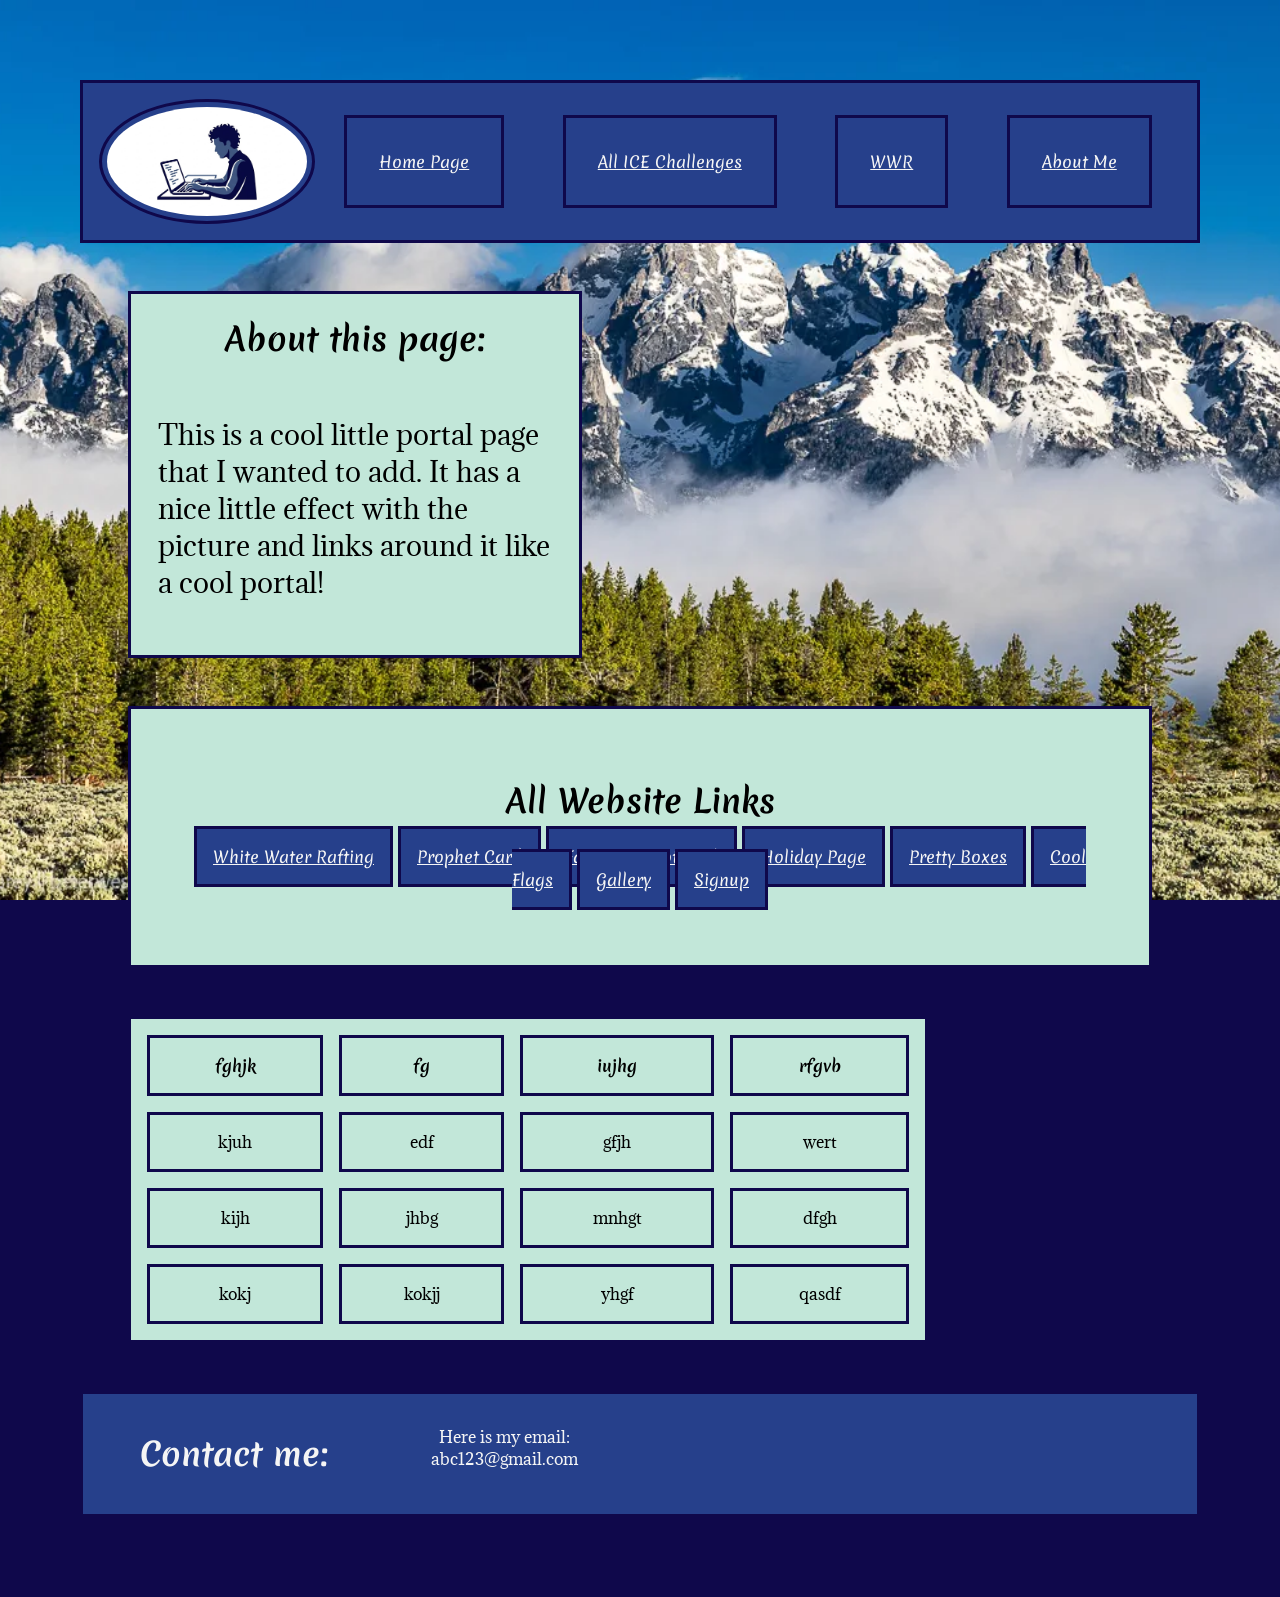
<file: index.html>
<!DOCTYPE html>
<html lang="en">
    <head>
        <meta charset="UTF-8">
        <meta name="viewport" content="width=device-width, initial-scale=1.0">
        <title>Home Page</title>
        <link href="styles/css.css" rel="stylesheet">
    </head>
    <body>
        
        <div id="content">
            <header>
                <nav>
                    <img id="logo" href="index.html" src="images/portal_logo.jpeg">
                    <a href="index.html" target="_blank" class="nav_button">Home Page</a>
                    <a href="ice_challenges.html" target="_blank" class="nav_button">All ICE Challenges</a>
                    <a href="wwr/index.html" target="_blank" class="nav_button">WWR</a>
                    <a href="about_me.html" target="_blank" class="nav_button">About Me</a>
                    <!--a href="indedx.html">code</a> also target="_blank" puts the link in a new tab-->
                </nav>
            </header>
            <main>
                <div id="info">
                    <h1>About this page:</h1>
                    <p id="info_p">This is a cool little portal page that I wanted to add. It has a nice little effect with the picture and links around it like a cool portal!</p>
                </div>
                <div id="portal_block">
                    <h1 id="halloween">All Website Links</h1>
                    <a href="wwr/index.html" target="_blank" class="portal_links" id="l1">White Water Rafting</a>
                    <a href="ice/prophet_card/index.html" target="_blank" class="portal_links" id="l2">Prophet Card</a>
                    <a href="ice/favorite_devo/favdevo.html" target="_blank" class="portal_links" id="l3">Favorite Devotional</a>
                    <a href="ice/halloween/index.html" target="_blank" class="portal_links" id="l4">Holiday Page</a>
                    <a href="ice/positioning/positioning.html" target="_blank" class="portal_links" id="l5">Pretty Boxes</a>
                    <a href="ice/grid_flags/flags.html" target="_blank" class="portal_links" id="l6">Cool Flags</a>
                    <a href="ice/gallery/gallery.html" target="_blank" class="portal_links" id="l7">Gallery</a>
                    <a href="ice/signup/signup.html" target="_blank" class="portal_links" id="l8">Signup</a>
                </div>
                
                    <table>
                        <tr>
                            <th>fghjk</th>
                            <th>fg</th>
                            <th>iujhg</th>
                            <th>rfgvb</th>
                        </tr>
                        <tr>
                            <td>kjuh</td>
                            <td>edf</td>
                            <td>gfjh</td>
                            <td>wert</td>
                        </tr>
                        <tr>
                            <td>kijh</td>
                            <td>jhbg</td>
                            <td>mnhgt</td>
                            <td>dfgh</td>
                        </tr>
                        <tr>
                            <td>kokj</td>
                            <td>kokjj</td>
                            <td>yhgf</td>
                            <td>qasdf</td>
                        </tr>
                    </table>
                
            </main>
            <footer>
                <h1 class="toe">Contact me:</h1>
                <p class="toe">Here is my email: abc123@gmail.com</p>
            </footer>
        </div>
    </body>
</html>
<!--lorem ipsum dolor sit amet consectetur adipiscing elit dolore do qui voluptas provident consectetur et et facere vero qui deserunt voluptas dignissimos ut ut dolore omnis ducimus animi elit magna placeat ut enim rerum cupidatat molestias cillum optio ullamco cumque mollitia expedita accusamus corrupti ullamco eos facere cupiditate nostrud-->
</file>
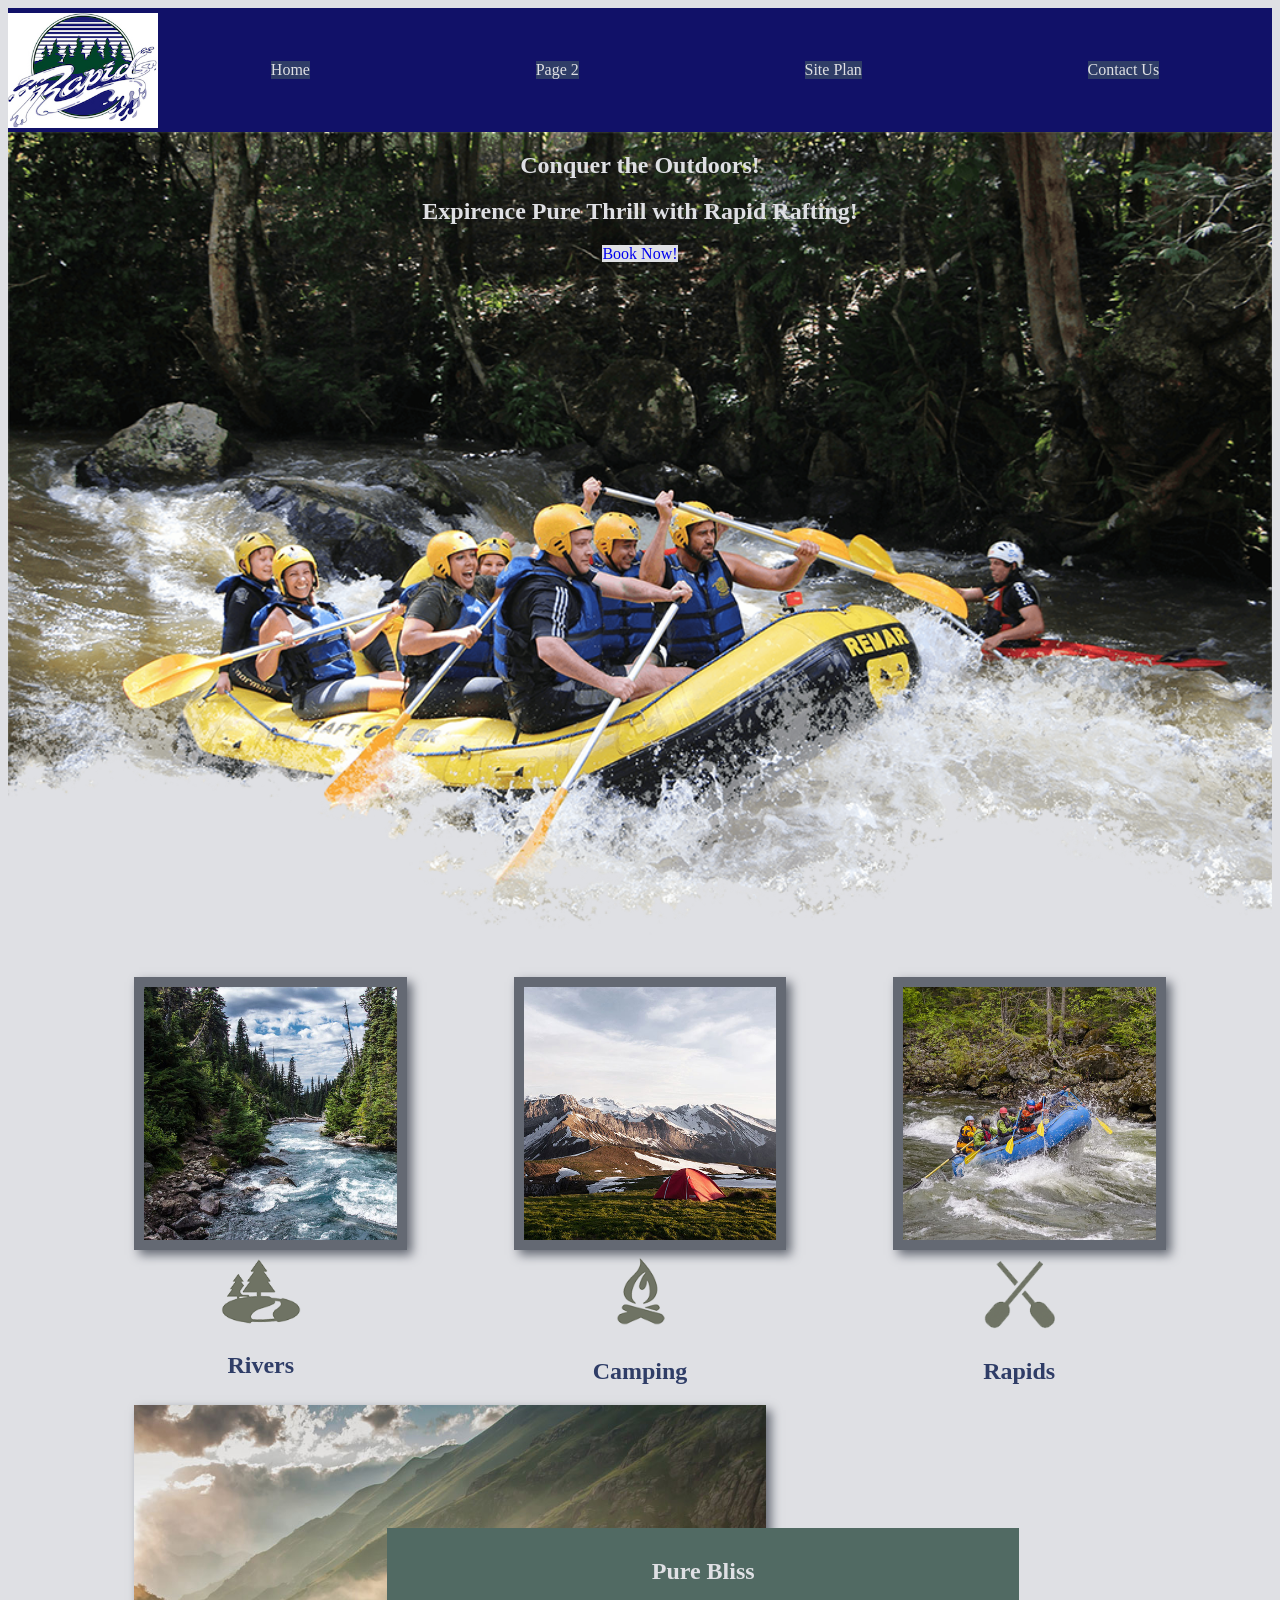
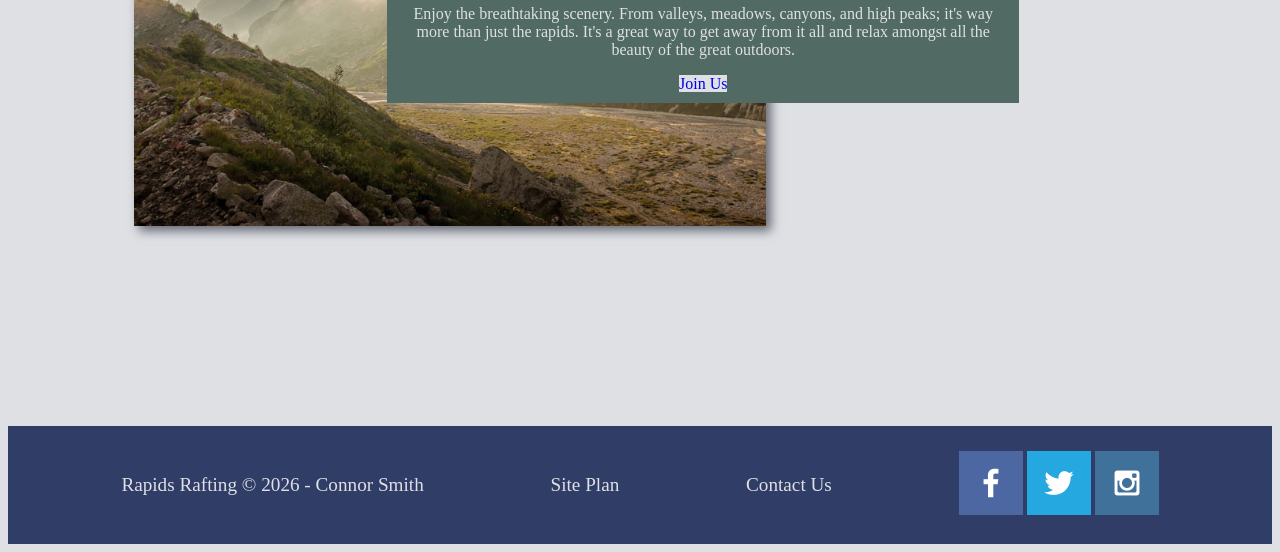
<file: wwr/index.html>
<!DOCTYPE html>
<html lang="en">
<head>
    <meta charset="UTF-8">
    <meta name="viewport" content="width=device-width, initial-scale=1.0">
    <link rel="stylesheet" href="styles/style.css">
    <title>Rapid Rafting</title>
</head>
<body>
    <div id="content">
        <header>
            <a href="index.html" id="logo_link">
                <img class="logo" src="images/rapids_logo.jpg" alt="Rapids Logo">
            </a>
            <nav>
                <a href="index.html">Home</a>
                <a href="#">Page 2</a>
                <a href="site-plan-rafting.html">Site Plan</a>
                <a href="contactus.html">Contact Us</a>
            </nav>
        </header>

            <div id="hero">
                <div id="hero-box">
                    <div id="dumb">
                        <img id="hero-img" src="images/hero.jpg" alt="People enjoying rafting">
                    </div>
                    <section id="hero-msg">
                        <h1 class="home-title">Conquer the Outdoors!</h1>
                        <h2 id="special">Expirence Pure Thrill with Rapid Rafting!</h2>
                        <div class="button-box">
                        <a class="book" href="contactus.html">Book Now!</a>
                    </div>
                    </section>
                    
                    
                </div>
            </div>
            <main class="home-grid">
                <section class="rivers-card">
                    <img class="card-img" src="images/rivers.jpg" alt="rivers in forest">
                    <img class="icon" src="images/river_icon.jpg" alt="river icon">
                    <h2>Rivers</h2>
                </section>
                <section class="camping-card">
                    <img class="card-img" src="images/camping.jpg" alt="tent in the mountains">
                    <img class="icon" src="images/fire_icon.jpg" alt="fire icon">
                    <h2>Camping</h2>
                </section>
                <section class="rapids-card">
                    <img class="card-img" src="images/rapids.jpg" alt="rafting boat">
                    <img class="icon" src="images/oars.jpg" alt="oars icon">
                    <h2>Rapids</h2>
                </section>
                <!-- <div id="background_color"></div> -->
                <img class="mountains" src="images/mountains.jpg" alt="Misty mountains">
                <section id="stupid">
                    <h2 class="bliss">Pure Bliss</h2>
                    <p class="bliss">Enjoy the breathtaking scenery. From valleys, meadows, canyons, and high peaks; it's way more than just the rapids. It's a great way to get away from it all and relax amongst all the beauty of the great outdoors. </p>
                    <a class="join" href="rivers.html">Join Us</a>
                </section>
            </main>
            <footer>
                <p>Rapids Rafting &copy; 2026 - Connor Smith</p>
                <p><a href="site-plan-rafting.html">Site Plan</a></p>
                <p><a href="contactus.html">Contact Us</a></p>
                <div class="social">
                    <a href="https://facebook.com" target="_blank">
                        <img src="images/facebook.jpg" alt="fb icon">
                    </a>
                    <a href="https://twitter.com" target="_blank">
                        <img src="images/twitter.jpg" alt="twitter icon">
                    </a>
                    <a href="https://instagram.com" target="_blank">
                        <img src="images/instagram.jpg" alt="instagram icon">
                    </a>
            
        </footer>
    
</body>
</html>
</file>
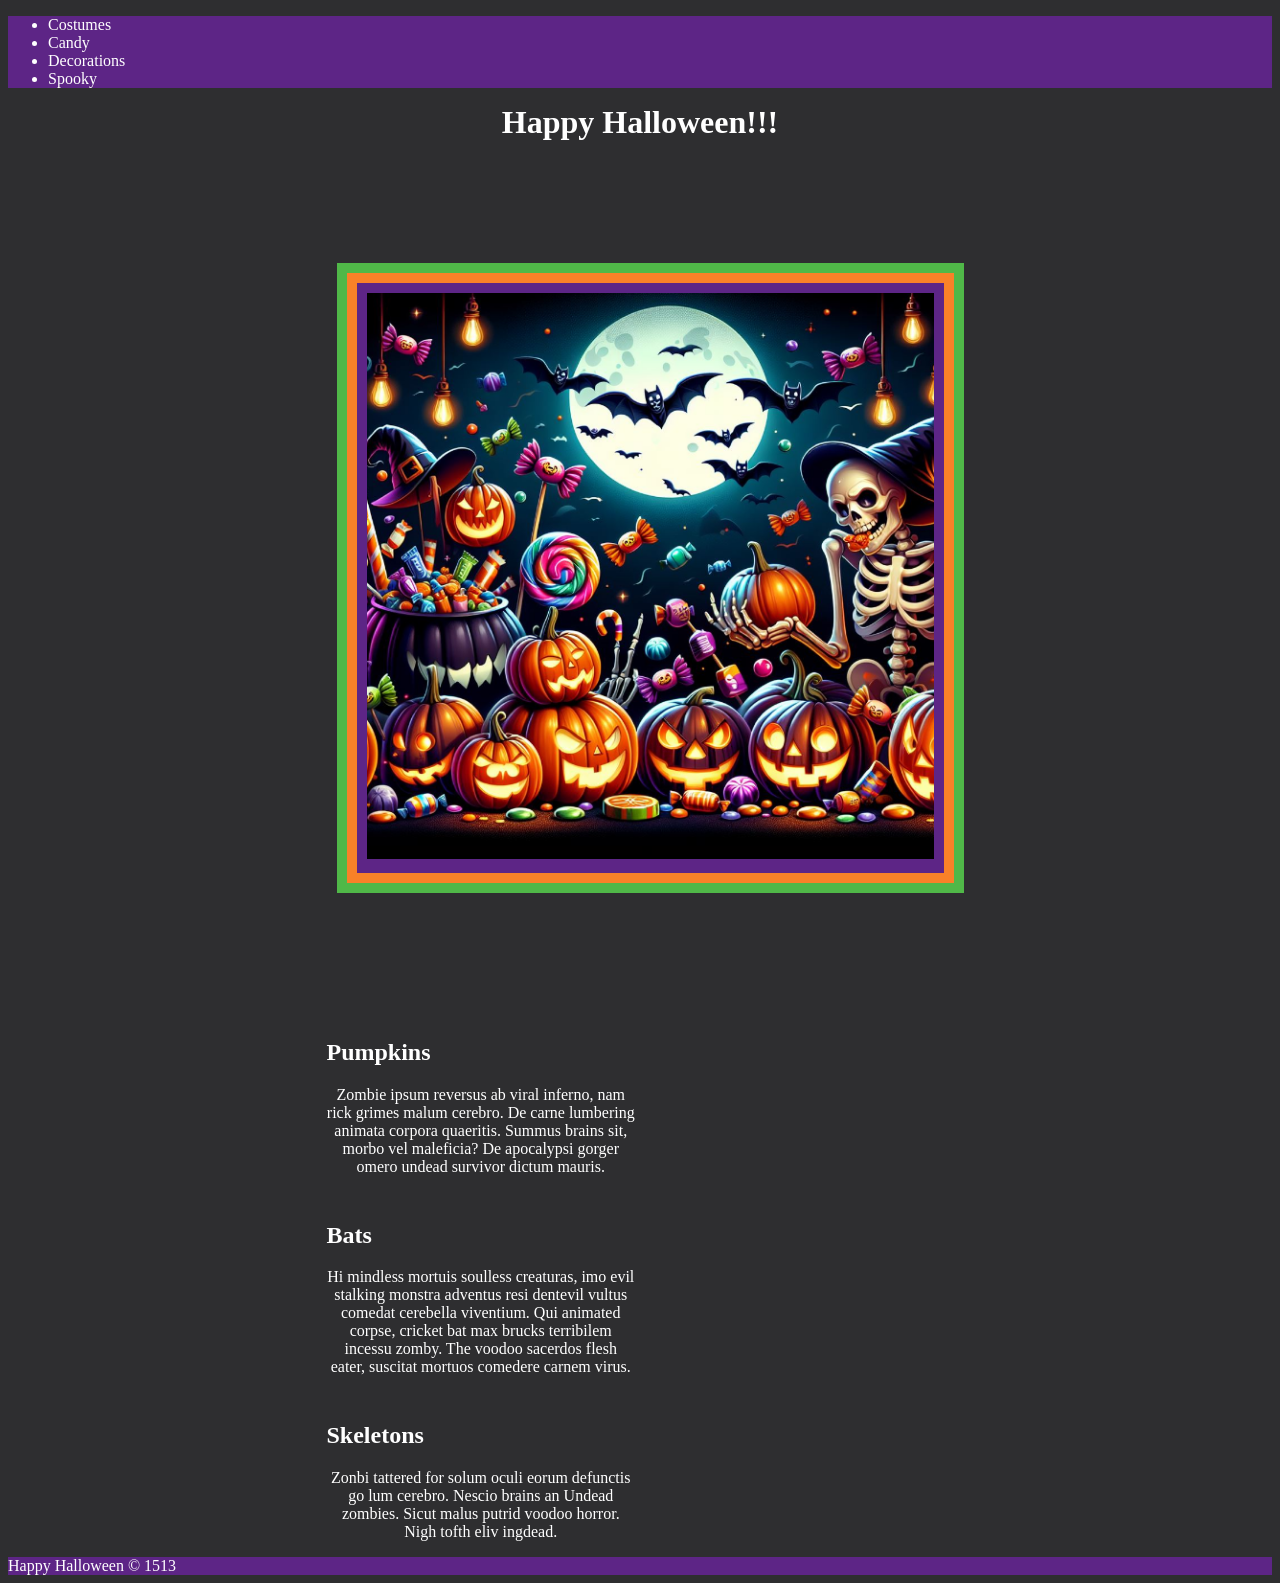
<file: ice/halloween/index.html>
<!-- For this activity you are not allowed to change
 the HTML code, only the CSS -->

<!DOCTYPE html>
<html lang="en">

<head>
    <meta charset="UTF-8">
    <meta name="viewport" content="width=device-width, initial-scale=1.0">
    <title>Document</title>
    <link rel="stylesheet" href="styles/styles.css">
</head>

<body>
    <div id="wrapper">
        <header>
            <nav>
                <ul>
                    <li>Costumes</li>
                    <li>Candy</li>
                    <li>Decorations</li>
                    <li>Spooky</li>
                </ul>
            </nav>
        </header>
        <main>
            <h1 id="title" class="grid">Happy Halloween!!!</h1>
            <div id="l1" id="photo">
                <div id="l2">
                    <div id="l3">
                        <div id="l4">
            <img src="images/halloween.png" id="photo" class="grid">
                        </div> 
                    </div>
                </div>
            </div>
            <section id="pump">
                <h2>Pumpkins</h2>
                <p class="gri">Zombie ipsum reversus ab viral inferno, nam rick grimes
                    malum cerebro. De carne lumbering animata corpora quaeritis.
                    Summus brains sit​​, morbo vel maleficia? De apocalypsi gorger
                    omero undead survivor dictum mauris. </p>
            </section>
            <section id="bats" class="grid">
                <h2>Bats</h2>
                <p class="gri">Hi mindless mortuis soulless
                    creaturas, imo evil stalking monstra adventus resi dentevil vultus
                    comedat cerebella viventium. Qui animated corpse, cricket bat max
                    brucks terribilem incessu zomby. The voodoo sacerdos flesh eater,
                    suscitat mortuos comedere carnem virus.</p>
            </section>
            <section id="skeleboi" class="grid">
                <h2>Skeletons</h2>
                <p class="gri">Zonbi tattered for solum oculi
                    eorum defunctis go lum cerebro. Nescio brains an Undead zombies. Sicut
                    malus putrid voodoo horror. Nigh tofth eliv ingdead.
                </p>
            </section>
        </main>
        <footer>
            Happy Halloween &copy; 1513
        </footer>
    </div>
</body>

</html>
</file>
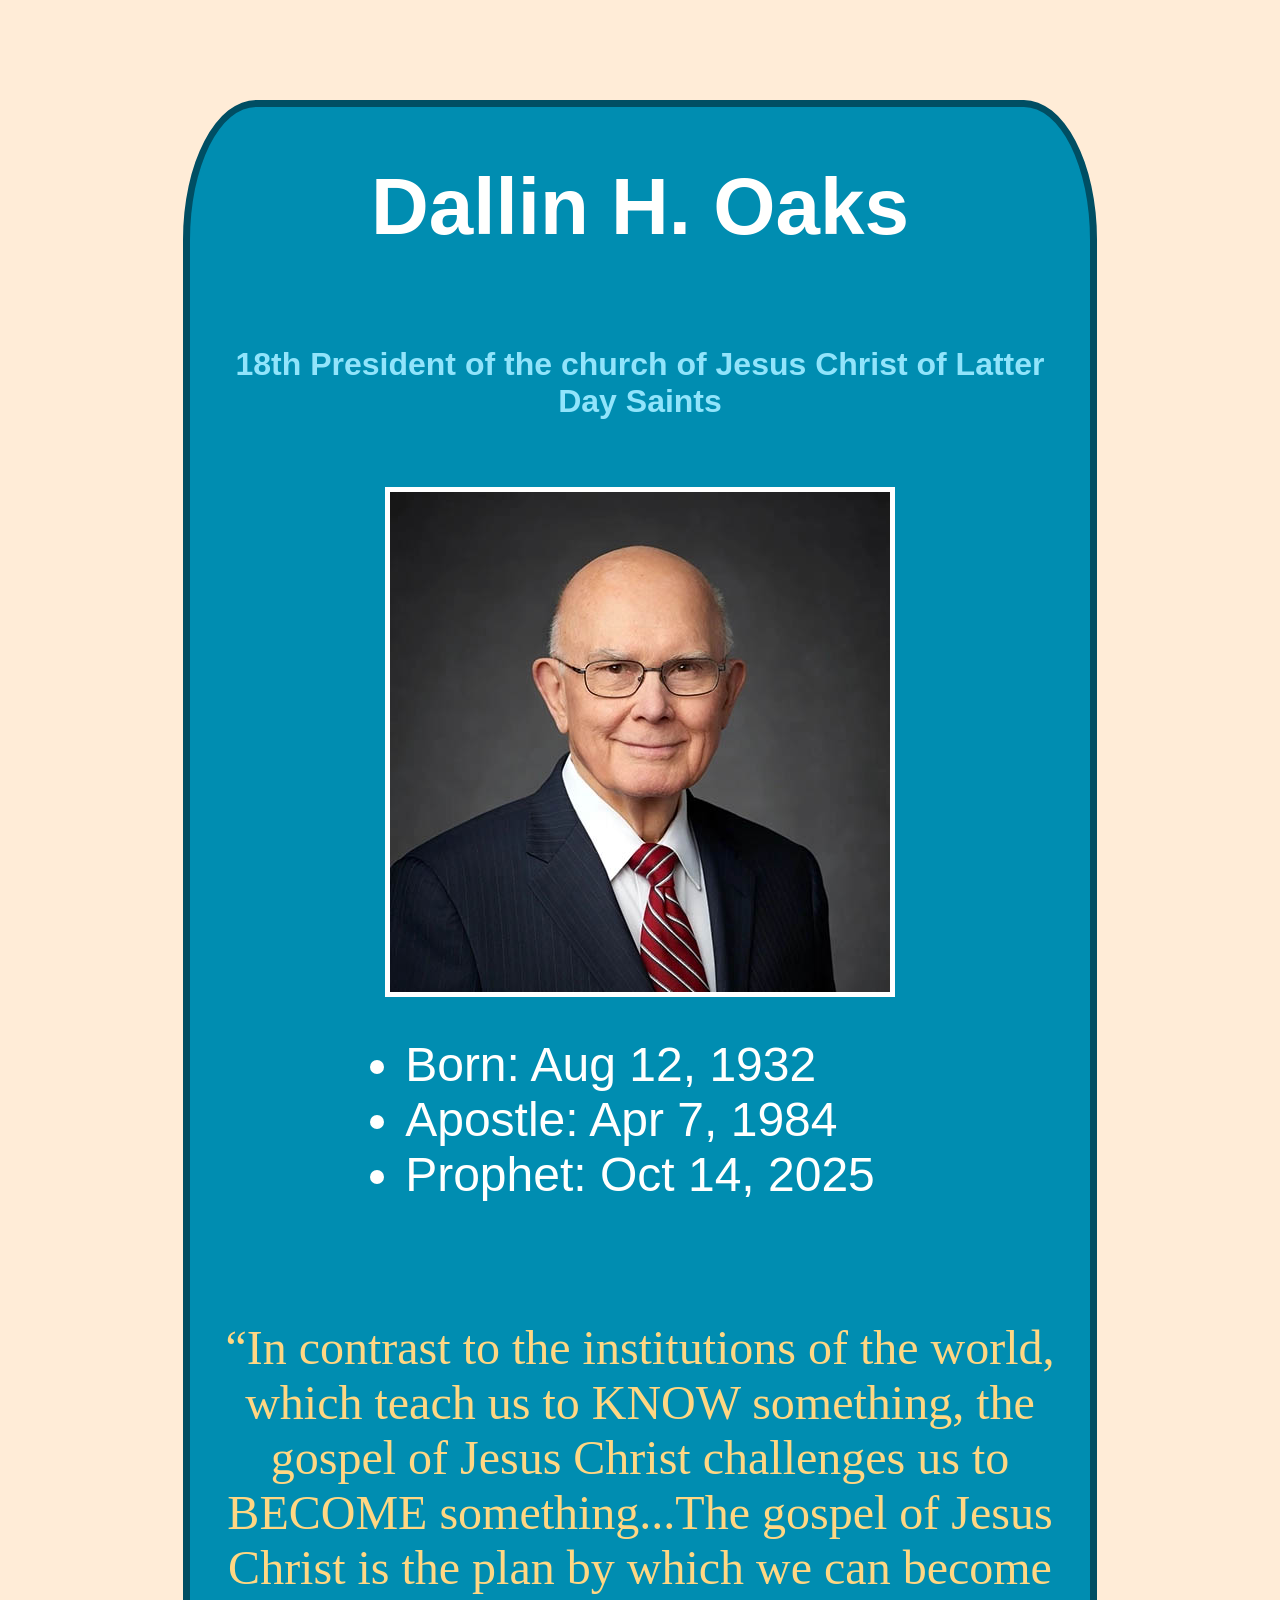
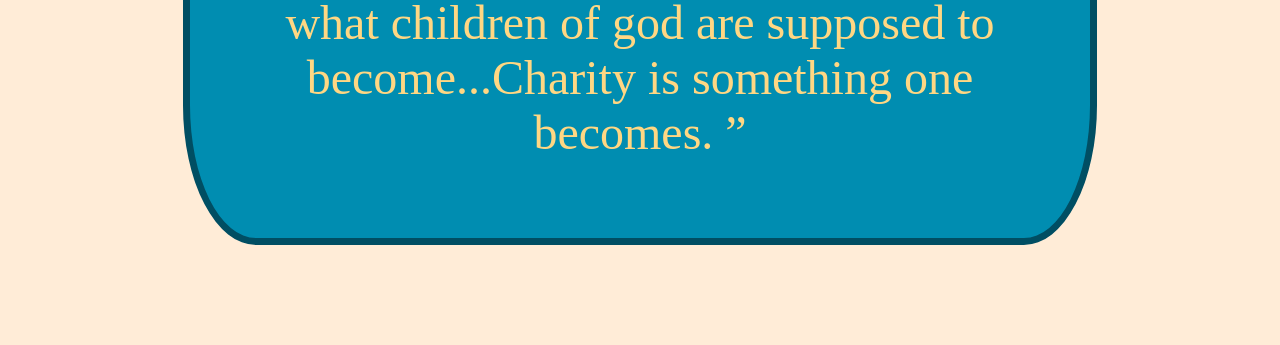
<file: ice/prophet_card/index.html>
<!DOCTYPE html>
<html lang="en">
<head>
    <meta charset="UTF-8">
    <meta name="viewport" content="width=device-width, initial-scale=1.0">
    <link rel="stylesheet" href="style.css">
    <title>Prophet Card</title>
</head>
<body>
    <main>
        <div id="card">
            <h1 id="title">Dallin H. Oaks</h1>
            <h2 id="subtitle">18th President of the church of Jesus Christ of Latter Day Saints</h2>
            <img id="oaks" src="images/dallin_oaks.jpg">
            <ul>
                <li>Born: Aug 12, 1932</li>
                <li>Apostle: Apr 7, 1984</li>
                <li>Prophet: Oct 14, 2025</li>
            </ul>
            <p id="quote">“In contrast to the institutions of the world, which teach us to KNOW something, the gospel of Jesus Christ challenges us to BECOME something...The gospel of Jesus Christ is the plan by which we can become what children of god are supposed to become...Charity is something one becomes. ”</p>
        </div>
    </main>
</body>
</html>
</file>
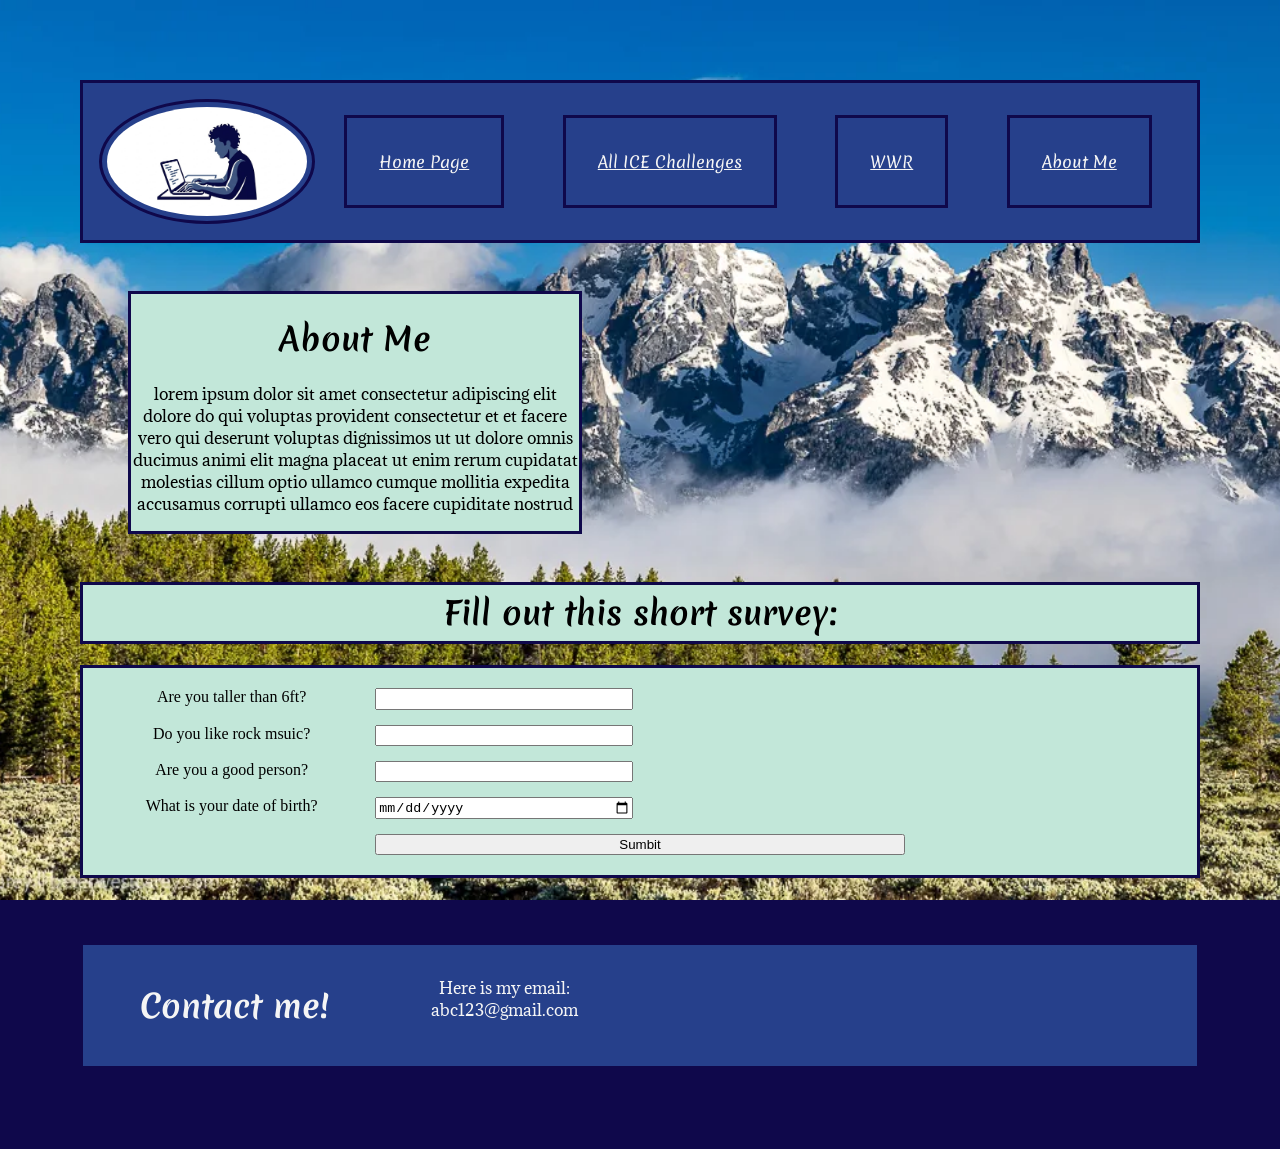
<file: about_me.html>
<!DOCTYPE html>
<html lang="en">
<head>
    <meta charset="UTF-8">
    <meta name="viewport" content="width=device-width, initial-scale=1.0">
    <title>About Me</title>
    <link href="styles/css.css" rel="stylesheet">
</head>
<body>
    <div id="content">
        <header>
            <nav>
                    <img id="logo" href="index.html" src="images/portal_logo.jpeg">
                    <a href="index.html" target="_blank" class="nav_button">Home Page</a>
                    <a href="ice_challenges.html" target="_blank" class="nav_button">All ICE Challenges</a>
                    <a href="wwr/index.html" target="_blank" class="nav_button">WWR</a>
                    <a href="about_me.html" target="_blank" class="nav_button">About Me</a>
                    <!--a href="indedx.html">code</a> also target="_blank" puts the link in a new tab-->
                </nav>
        </header>
        <main>
            <div id="info">
                <h1>About Me</h1>
                <p>lorem ipsum dolor sit amet consectetur adipiscing elit dolore do qui voluptas provident consectetur et et facere vero qui deserunt voluptas dignissimos ut ut dolore omnis ducimus animi elit magna placeat ut enim rerum cupidatat molestias cillum optio ullamco cumque mollitia expedita accusamus corrupti ullamco eos facere cupiditate nostrud</p>
            </div>
            <div>
                <h1 id="list_h">Fill out this short survey:</h1>
        <form action="#" method="post" id="form">
          <label for="topic">Are you taller than 6ft?</label>
          <input type="text" name="topic" id="topic">
          <label for="speaker" id="speaker_label">Do you like rock msuic?</label>
          <input type="text" name="speaker" id="speaker">
          <label for="location" id="locate_label">Are you a good person?</label>
          <input type="text" name="location" id="location">
          <label for="date" id="date_label">What is your date of birth?</label>
          <input type="date" name="date" id="date">
          <input type="submit" value="Sumbit" id="button">
        </form>
            </div>
        </main>
        <footer>
            <h1>Contact me!</h1>
            <p>Here is my email: abc123@gmail.com</p>
        </footer>
    </div>
</body>
</html>
</file>
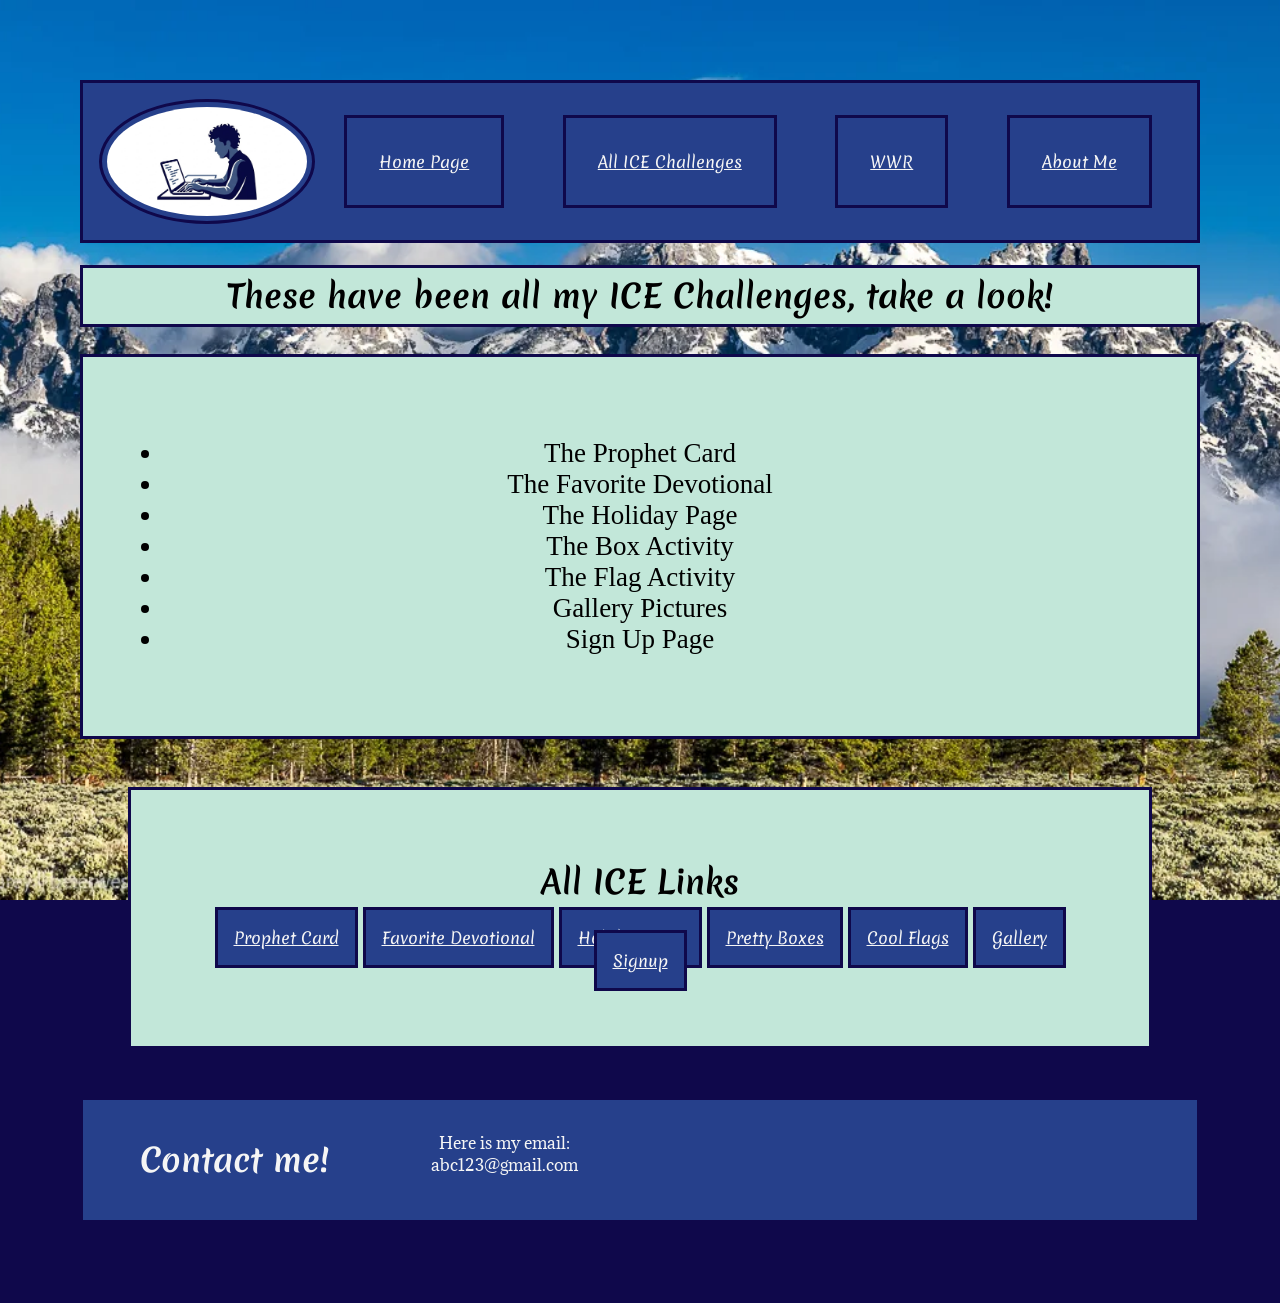
<file: ice_challenges.html>
<!DOCTYPE html>
<html lang="en">
<head>
    <meta charset="UTF-8">
    <meta name="viewport" content="width=device-width, initial-scale=1.0">
    <title>ICE Challenges</title>
    <link href="styles/css.css" rel="stylesheet">
</head>
<body>
    <div id="content">
        <header>
            <nav>
                    <img id="logo" href="index.html" src="images/portal_logo.jpeg">
                    <a href="index.html" target="_blank" class="nav_button">Home Page</a>
                    <a href="ice_challenges.html" target="_blank" class="nav_button">All ICE Challenges</a>
                    <a href="wwr/index.html" target="_blank" class="nav_button">WWR</a>
                    <a href="about_me.html" target="_blank" class="nav_button">About Me</a>
                    <!--a href="indedx.html">code</a> also target="_blank" puts the link in a new tab-->
                </nav>
        </header>
        <main>
            <h1 id="list_h">These have been all my ICE Challenges, take a look!</h1>
            <ul>
                <li>The Prophet Card</li>
                <li>The Favorite Devotional</li>
                <li>The Holiday Page</li>
                <li>The Box Activity</li>
                <li>The Flag Activity</li>
                <li>Gallery Pictures</li>
                <li>Sign Up Page</li>
            </ul>
            <div id="portal_block">
                    <h1 id="halloween">All ICE Links</h1>
                    <a href="ice/prophet_card/index.html" target="_blank" class="portal_links" id="l2">Prophet Card</a>
                    <a href="ice/favorite_devo/favdevo.html" target="_blank" class="portal_links" id="l3">Favorite Devotional</a>
                    <a href="ice/halloween/index.html" target="_blank" class="portal_links" id="l4">Holiday Page</a>
                    <a href="ice/positioning/positioning.html" target="_blank" class="portal_links" id="l5">Pretty Boxes</a>
                    <a href="ice/grid_flags/flags.html" target="_blank" class="portal_links" id="l6">Cool Flags</a>
                    <a href="ice/gallery/gallery.html" target="_blank" class="portal_links" id="l7">Gallery</a>
                    <a href="ice/signup/signup.html" target="_blank" class="portal_links" id="l8">Signup</a>
                </div>
        </main>
        <footer>
            <h1>Contact me!</h1>
            <p>Here is my email: abc123@gmail.com</p>
        </footer>
    </div>
</body>
</html>
</file>
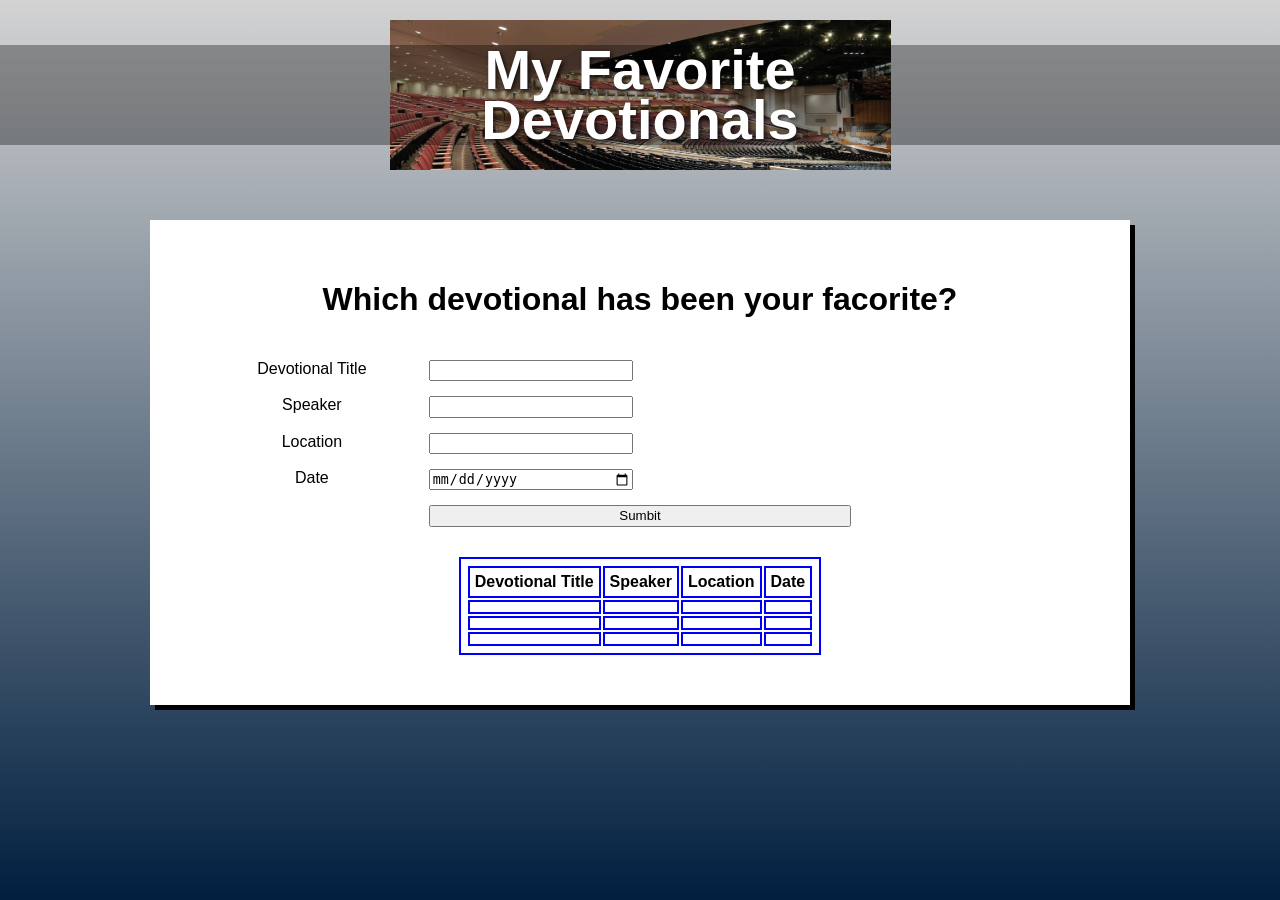
<file: ice/favorite_devo/favdevo.html>
<!DOCTYPE html>
<html lang="en">
<head>
  <meta charset="UTF-8" />
  <meta name="viewport" content="width=device-width, initial-scale=1.0"/>
  <title>My Favorite Devotionals</title>
  <link rel="stylesheet" href="styles/styles.css" />
</head>
<body>
  <div class="container">
    <header class="header">
      <div class="header-image">
        <h1>My Favorite<br>Devotionals</h1>
      </div>
    </header>
    <main>
      <div class="content-box">
        <!-- Add your devotional content here -->
        <h1>Which devotional has been your facorite?</h1>
        <form action="#" method="post" id="form">
          <label for="topic">Devotional Title</label>
          <input type="text" name="topic" id="topic">
          <label for="speaker" id="speaker_label">Speaker</label>
          <input type="text" name="speaker" id="speaker">
          <label for="location" id="locate_label">Location</label>
          <input type="text" name="location" id="location">
          <label for="date" id="date_label">Date</label>
          <input type="date" name="date" id="date">
          <input type="submit" value="Sumbit" id="button">
        </form>
        <table id="table">
          <tr>
            <th>Devotional Title</th>
            <th>Speaker</th>
            <th>Location</th>
            <th>Date</th>
          </tr>
          <tr>
            <td></td>
            <td></td>
            <td></td>
            <td></td>
          </tr>
          <tr>
            <td></td>
            <td></td>
            <td></td>
            <td></td>
          </tr>
          <tr>
            <td></td>
            <td></td>
            <td></td>
            <td></td>
          </tr>
          
        </table>
      </div>
    </main>
  </div>
</body>
</html>
</file>
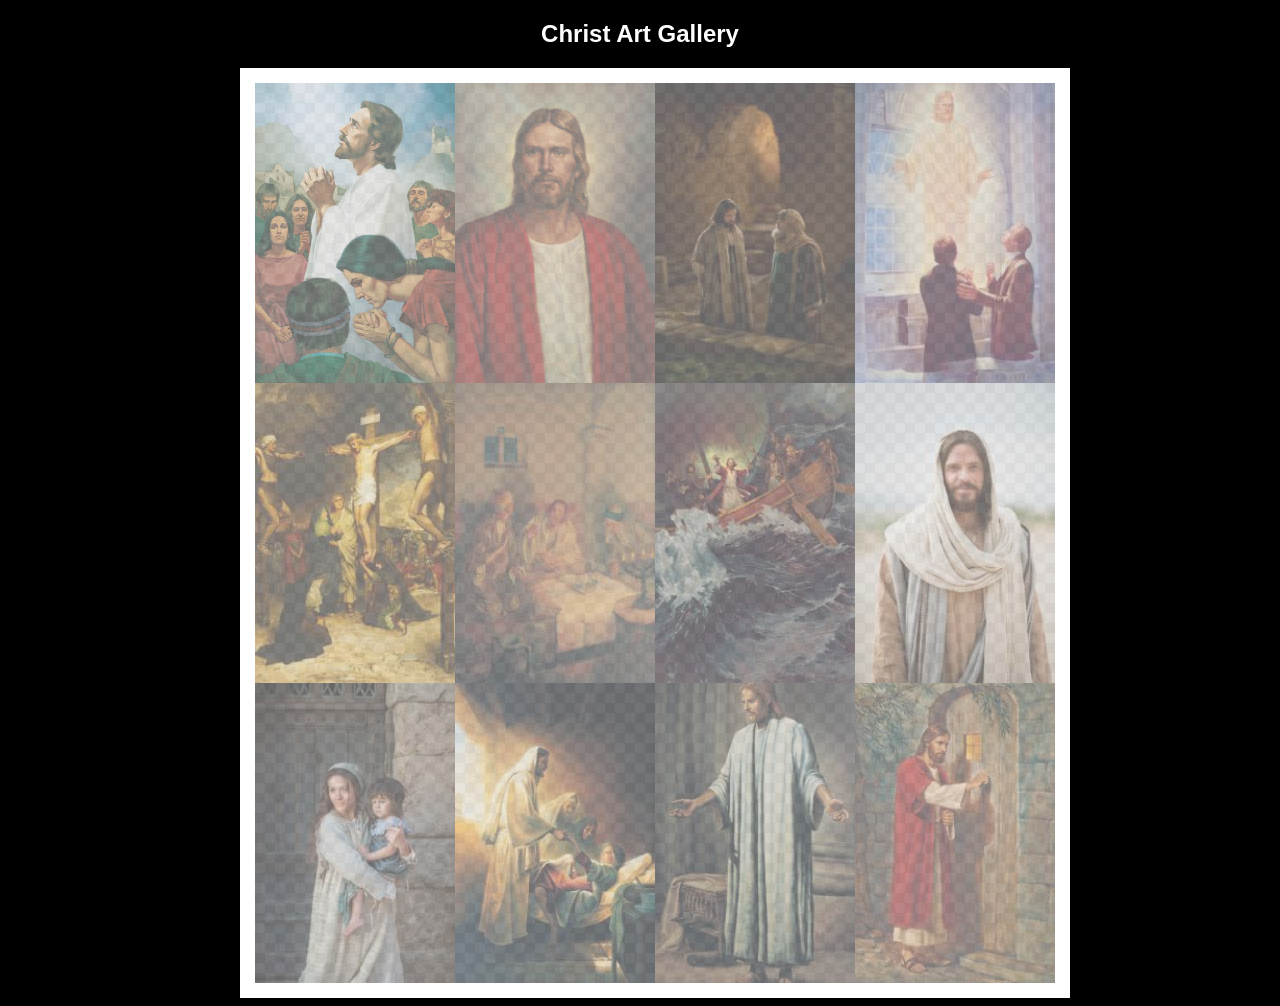
<file: ice/gallery/gallery.html>
<!DOCTYPE html>
<html lang="en">
<head>
    <meta charset="UTF-8">
    <meta name="viewport" content="width=device-width, initial-scale=1.0">
    <title>Images of Christ</title>
    <style>
        body {
            background: black;
        }
        #wrapper{
            width: 800px;
            margin: 0 auto;
        }
        nav {
            color: white;
            text-align: center;
            font-family: Haettenschweiler, 'Arial Narrow Bold', sans-serif;
        }
        #gallery{
            display: grid;
            grid-template-columns: 200px 200px 200px 200px;
            border: 15px solid rgb(255, 255, 255);
            width: 100%;
            background-color: #ddd;
            background-image:
                linear-gradient(45deg, #ccc 26%, transparent 26%), 
                linear-gradient(135deg, #ccc 26%, transparent 26%),
                linear-gradient(45deg, transparent 75%, #ccc 75%),
                linear-gradient(135deg, transparent 75%, #ccc 75%);
            background-size: 20px 20px; /* Must be a square */
            background-position: 0 0, 10px 0, 10px -10px, 0px 10px; 
            
        }
        #gallery a {
            cursor: url('images/christus.png'), pointer;
        }
        #gallery img {
            width: 200px;
            height: 300px;
            opacity:50%;
            display:block;
        }
        #gallery img:hover{
            opacity: 100%;
        }
    </style>
</head>
<body>
    <div id="wrapper">
        <nav>
            <h1>Christ Art Gallery</h1>
        </nav>
        <main>
            <div id="gallery">
                <a href="images/big/img1_2.jpg"><img src="images/small/img1.jpg" alt="huge file size" ></a>
                <a href="images/big/img2_2.jpg"><img src="images/small/img2.jpg" alt="huge file size" ></a>
                <a href="images/big/img3_2.jpg"><img src="images/small/img3.jpg" alt="huge file size" ></a>
                <a href="images/big/img4_2.jpg"><img src="images/small/img4.jpg" alt="huge file size" ></a>
                <a href="images/big/img5_2.jpg"><img src="images/small/img5.jpg" alt="huge file size" ></a>
                <a href="images/big/img6_2.jpg"><img src="images/small/img6.jpg" alt="huge file size" ></a>
                <a href="images/big/img7_2.jpg"><img src="images/small/img7.jpg" alt="huge file size" ></a>
                <a href="images/big/img8_2.jpg"><img src="images/small/img8.jpg" alt="huge file size" ></a>
                <a href="images/big/img9_2.jpg"><img src="images/small/img9.jpg" alt="huge file size" ></a>
                <a href="images/big/img10_2.jpg"><img src="images/small/img10.jpg" alt="huge file size" ></a>
                <a href="images/big/img11_2.jpg"><img src="images/small/img11.jpg" alt="huge file size" ></a>
                <a href="images/big/img12_2.jpg"><img src="images/small/img12.jpg" alt="huge file size" ></a>
            </div>
        </main>
    </div>
</body>
</html>
</file>
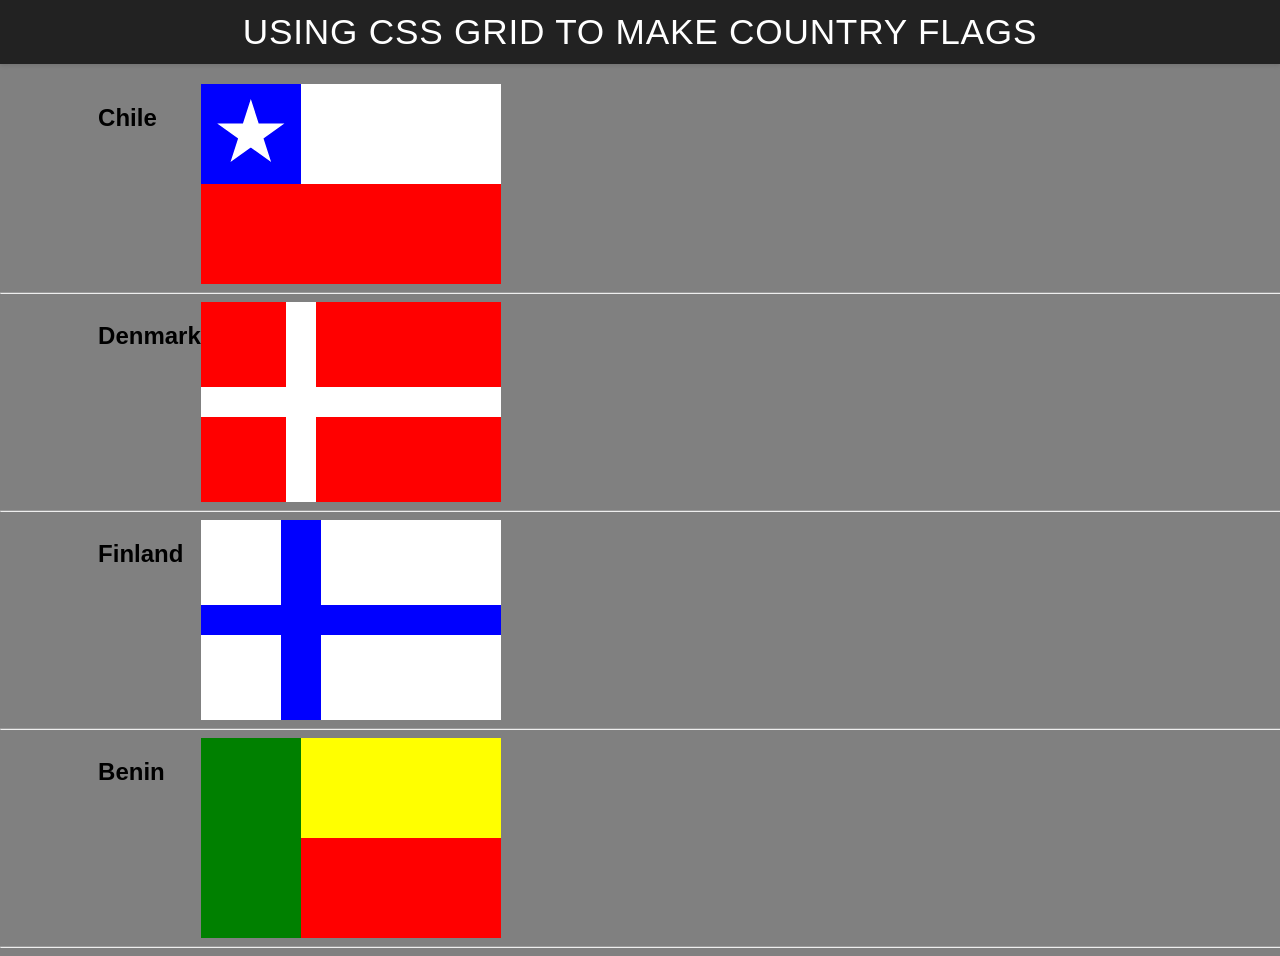
<file: ice/grid_flags/flags.html>
<!DOCTYPE html>
<html lang="en">

<head>
    <meta charset="UTF-8">
    <meta name="viewport" content="width=device-width, initial-scale=1.0">
    <title>Flag</title>
    <link href="flags.css" rel="stylesheet">
</head>

<body>
    <header>
        <h1>Using CSS Grid to make Country Flags</h1>
    </header>
    <main>
        <h2>Chile</h2>
        <div id="chile">
            <div id="blue">
                <div class="star"></div>
            </div>
            <div id="white"></div>
            <div id="red"></div>
        </div>
        <hr>

        <h2>Denmark</h2>
        <div id="denmark">
            <div id="dred1"></div>
            <div id="dred2"></div>
            <div id="dred3"></div>
        </div>
        <hr>

        <h2>Finland</h2>
        <div id="finland">
            <div id="fin1"></div>
            <div id="fin2"></div>
            <div id="fin3"></div>
        </div>
        <hr>

        <h2>Benin</h2>
        <div id="benin">
            <div id="bgreen"></div>
            <div id="byellow"></div>
            <div id="bred"></div>
        </div>
        <hr>
    </main>
</body>

</html>
</file>
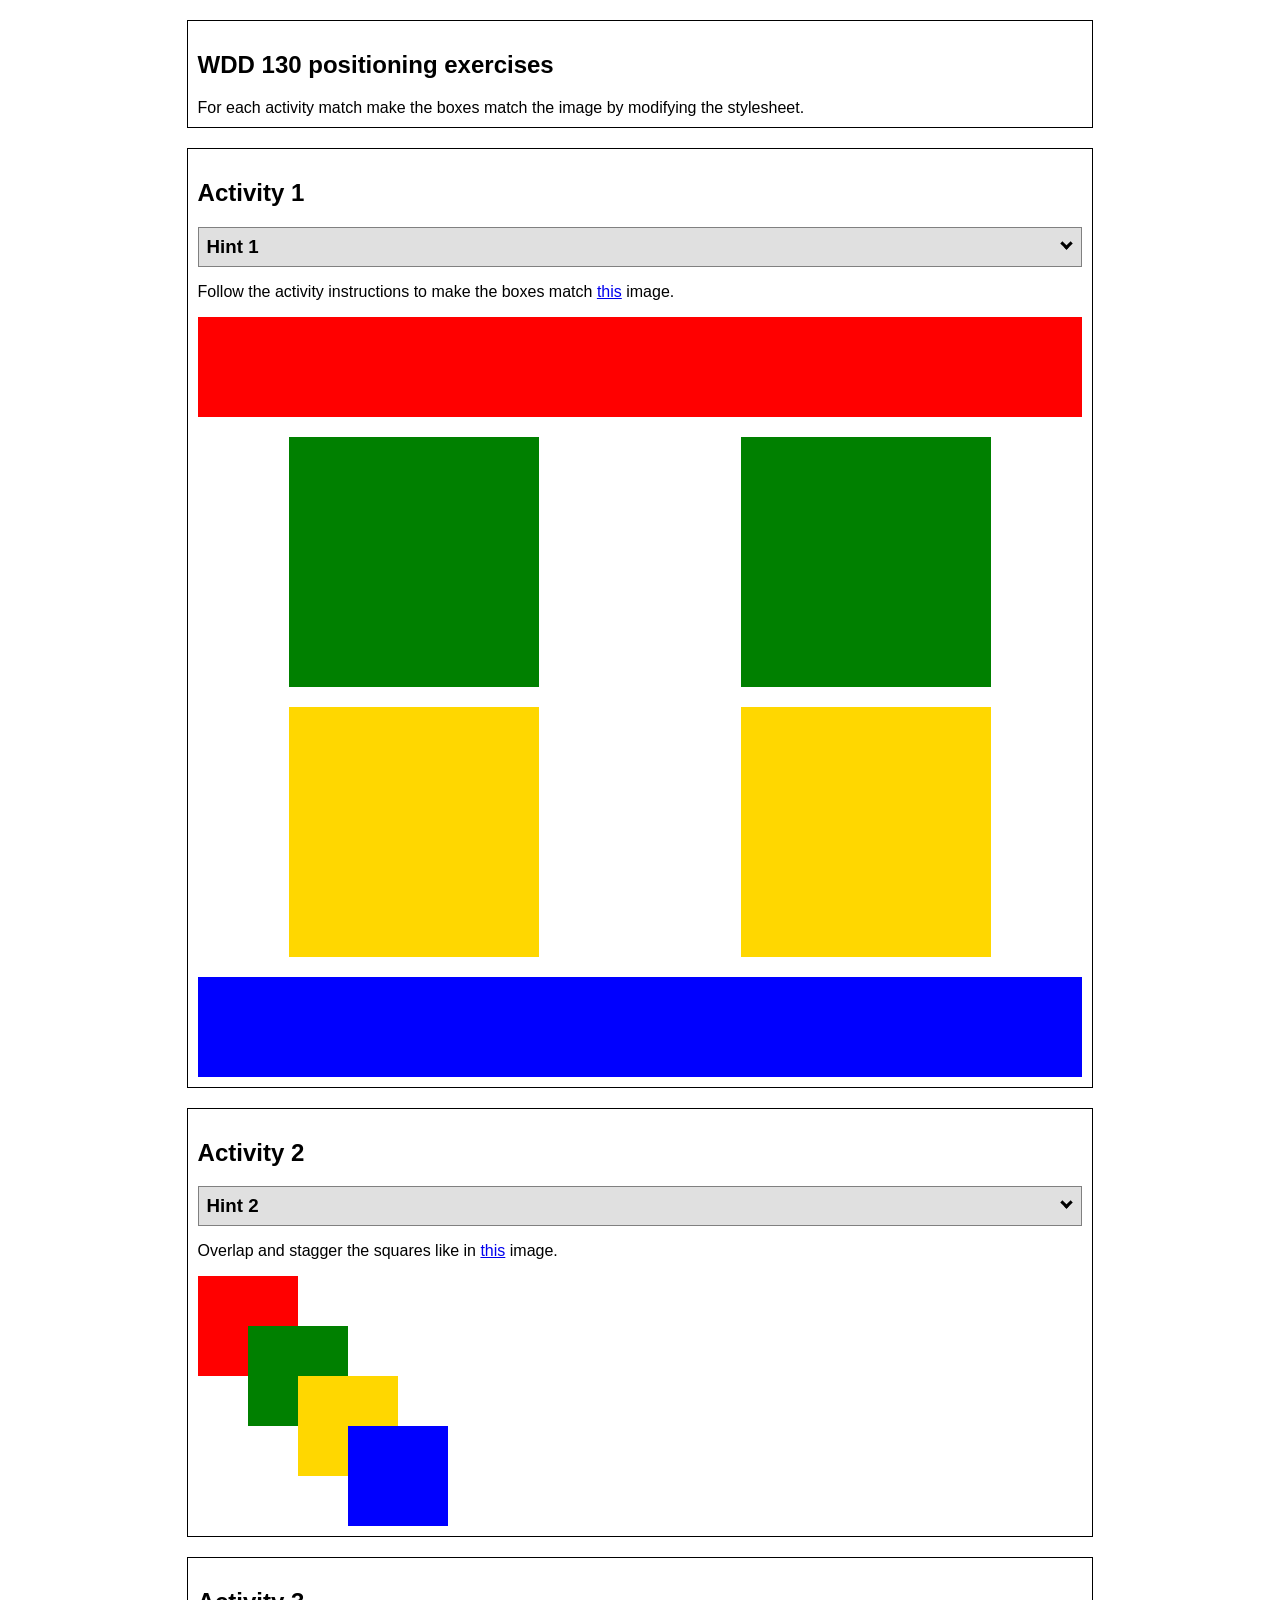
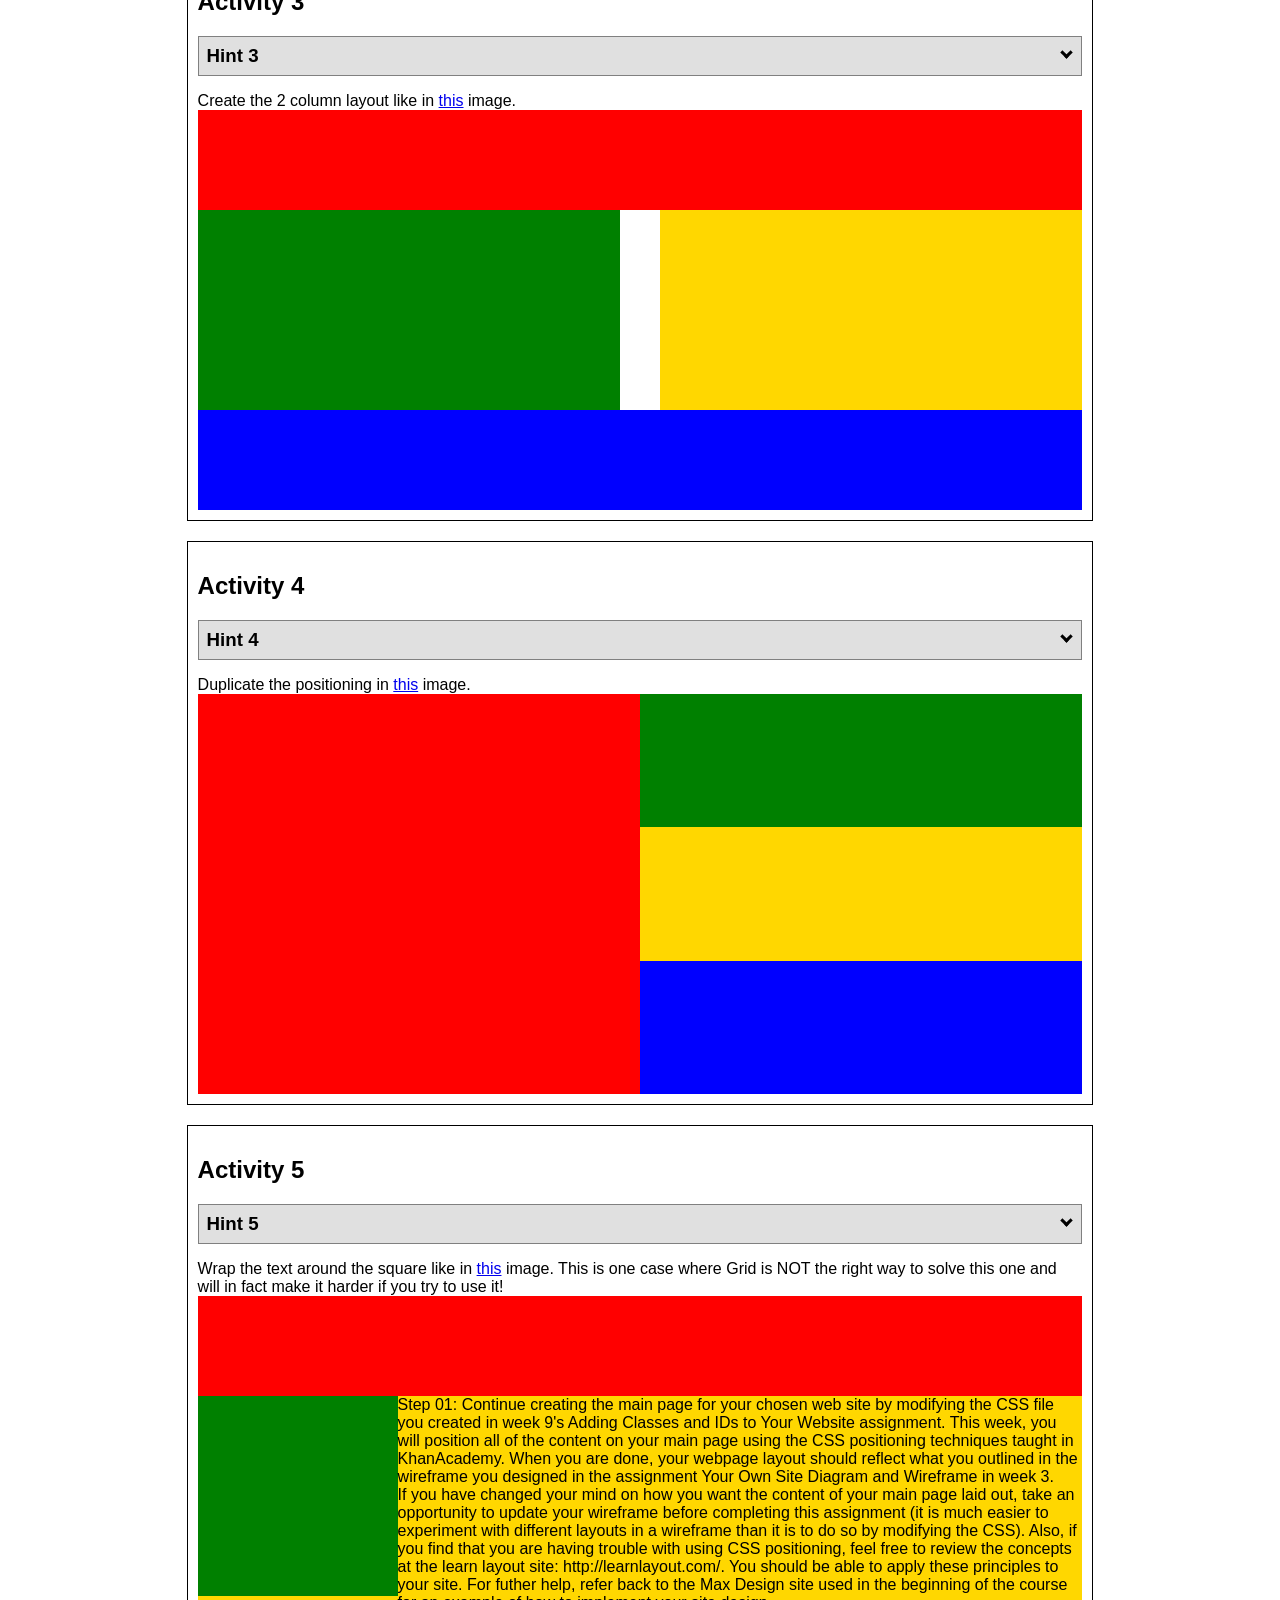
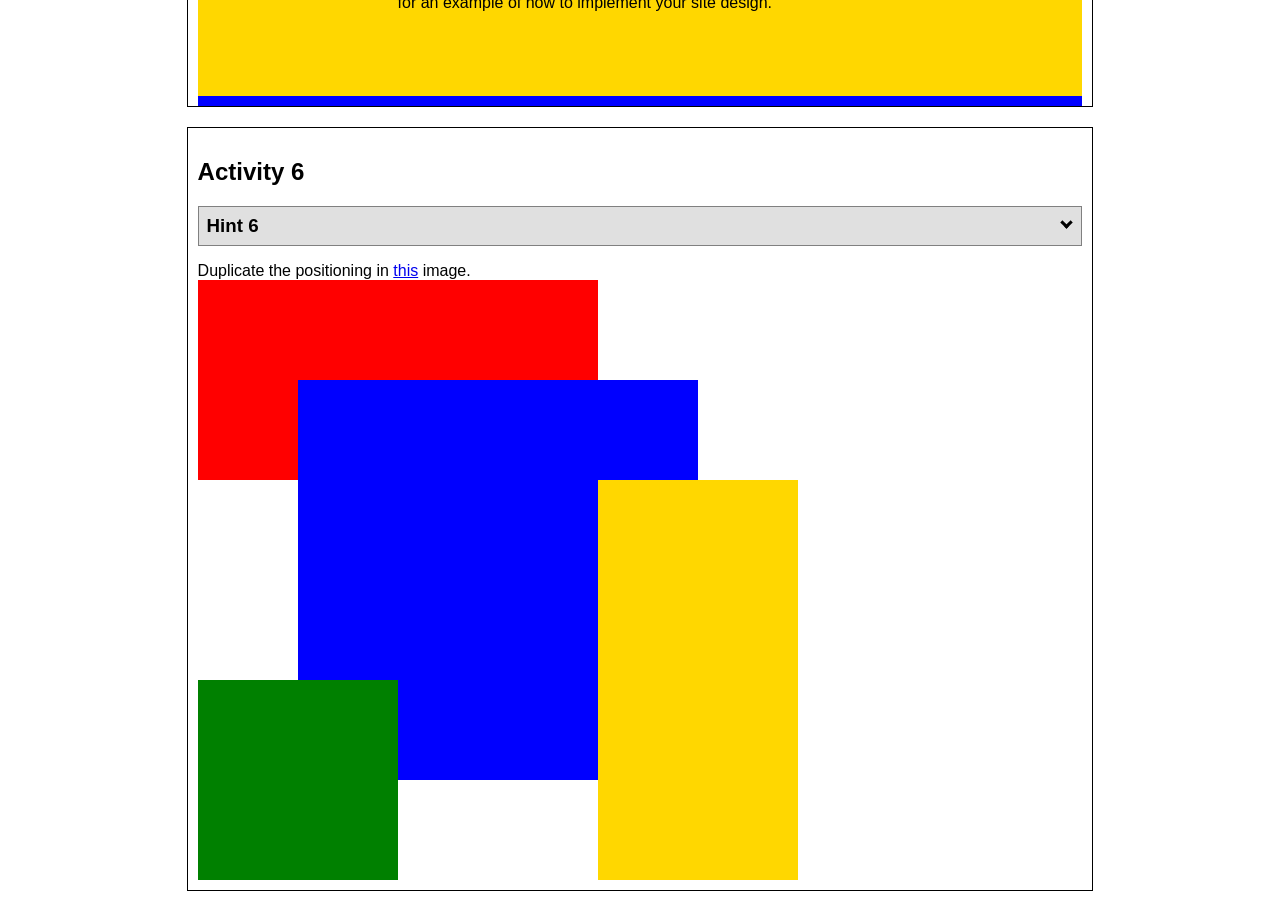
<file: ice/positioning/positioning.html>
<!DOCTYPE html>
<html lang="en">
  <head>
    <!-- HTML - Name: positioning.html -->
    <title>Positioning Activity</title>
    <link rel="stylesheet" type="text/css" href="positionstyles.css" />
  </head>
  <body>
    <div class="activity">
      <h2>WDD 130 positioning exercises</h2>
      For each activity match make the boxes match the image by modifying the stylesheet.</div>
    <div class="activity">
      <h2>Activity 1</h2>
      <section class="hint"><input type="checkbox" ><i></i> <h3>Hint 1</h3><div><p>Use the activity instructions for the firt activity</a></p></div></section>
      <p>Follow the activity instructions to make the boxes match  <a href="images/example1.png" target="_blank">this</a> image.</p>
      <div class="content1" >
        <div class="red1" ></div>
        <div class="green1" ></div>
        <div class="green1" ></div>
        <div class="yellow1"></div>
        <div class="yellow1"></div>
        <div class="blue1"></div>
      </div>
    </div>
    <div class="activity">
      <h2>Activity 2</h2>
      <section class="hint"><input type="checkbox" > <h3>Hint 2</h3><i></i><div>
      <ul>
      <li>grid-template-columns: 50px 50px 50px 50px 50px </li></ul></div></section>
      <p>Overlap and stagger the squares like in <a href="images/example2.png" target="_blank">this</a> image.</p>
      <div class="content2" >
        <div class="red2" ></div>
        <div class="green2" ></div>
        <div class="yellow2"></div>
        <div class="blue2"></div>
      </div>
    </div>
    <div class="activity">
      <h2>Activity 3</h2>
      <section class="hint"><input type="checkbox" > <h3>Hint 3</h3><i></i><div><p>This one is going to be best solved with CSS Grid. Remember to make the boxes the right width first...then start moving them around. </p><h4>Properties used:</h4><ul><li>display:grid;</li><li>grid-template-columns:</li><li>grid-column-gap:</li>
        <li>grid-column:</li>  </ul></div></section>
      Create the 2 column layout like in <a href="images/example3.png" target="_blank">this</a>  image.
      <div class="content3" >
        <div class="red3" ></div>
        <div class="green3" ></div>
        <div class="yellow3"></div>
        <div class="blue3"></div>
      </div>
    </div>
    <div class="activity">
      <h2>Activity 4</h2>
      <section class="hint"><input type="checkbox" > <h3>Hint 4</h3><i></i><div><p>For the others we have been primarily concerned with width. For this one you will need to adjust height as well. </p><h4>Properties used:</h4><ul><li>display:grid;</li><li>grid-template-columns:</li><li>grid-row:</li></ul></div></section>
      Duplicate the positioning in <a href="images/example4.png" target="_blank">this</a> image. 
      <div class="content4" >
        <div class="red4" ></div>
        <div class="green4" ></div>
        <div class="yellow4"></div>
        <div class="blue4"></div>
      </div>
    </div>

    <div class="activity">
      <h2>Activity 5</h2>
      <section class="hint"><input type="checkbox" > <h3>Hint 5</h3><i></i><div><p>Grid is <strong>not</strong> the right way to do this.  In fact there is only one way to really do that...and that is with float. Remember that we float the thing we want the text to wrap around.  Also remember to start by making all the shapes the right size and shape.</p><h4>Properties used:</h4><ul><li>float: left;</li></ul></div></section>
      Wrap the text around the square like in <a href="images/example5.png" target="_blank">this</a> image. This is one case where Grid is NOT the right way to solve this one and will in fact make it harder if you try to use it!
      <div class="content5" >
        <div class="red5" ></div>
        <div class="green5" ></div>
        <div class="yellow5">Step 01: Continue creating the main page for your chosen web site by modifying the CSS file you created in week 9's Adding Classes and IDs to Your Website assignment. This week, you will position all of the content on your main page using the CSS positioning techniques taught in KhanAcademy. When you are done, your webpage layout should reflect what you outlined in the wireframe you designed in the assignment Your Own Site Diagram and Wireframe in week 3. <br />
          If you have changed your mind on how you want the content of your main page laid out, take an opportunity to update your wireframe before completing this assignment (it is much easier to experiment with different layouts in a wireframe than it is to do so by modifying the CSS). Also, if you find that you are having trouble with using CSS positioning, feel free to review the concepts at the learn layout site: http://learnlayout.com/. You should be able to apply these principles to your site. For futher help, refer back to the Max Design site used in the beginning of the course for an example of how to implement your site design.</div>
        <div class="blue5"></div>
      </div>
    </div>
    <div class="activity">
      <h2>Activity 6</h2>
      <section class="hint"><input type="checkbox" > <h3>Hint 6</h3><i></i><div><p>This one is all about visualizing the grid behind the layout. If you are having a hard time doing that first: all the sizes are even multiples of 100, and second here is another example with the lines drawn: <a href="images/example6-hint.png" target="_blank">example 6 with lines</a>. For this one you will find it easiest if you use px for the column width. You can also use <kbd>z-index</kbd> to control the element layering.    </p><h4>Properties used:</h4><ul><li>display:grid;</li><li>grid-template-columns:</li><li>grid-column:</li><li>grid-row:</li><li><a href="https://www.w3schools.com/cssref/pr_pos_z-index.asp" target="_blank">z-index:</a></li></ul></div></section>
      Duplicate the positioning in <a href="images/example6.png" target="_blank">this</a> image.
      <div class="content6" >
        <div class="red6" ></div>
        <div class="green6" ></div>
        <div class="yellow6"></div>
        <div class="blue6"></div>
      </div>
    </div>
  </body>
</html>
</file>
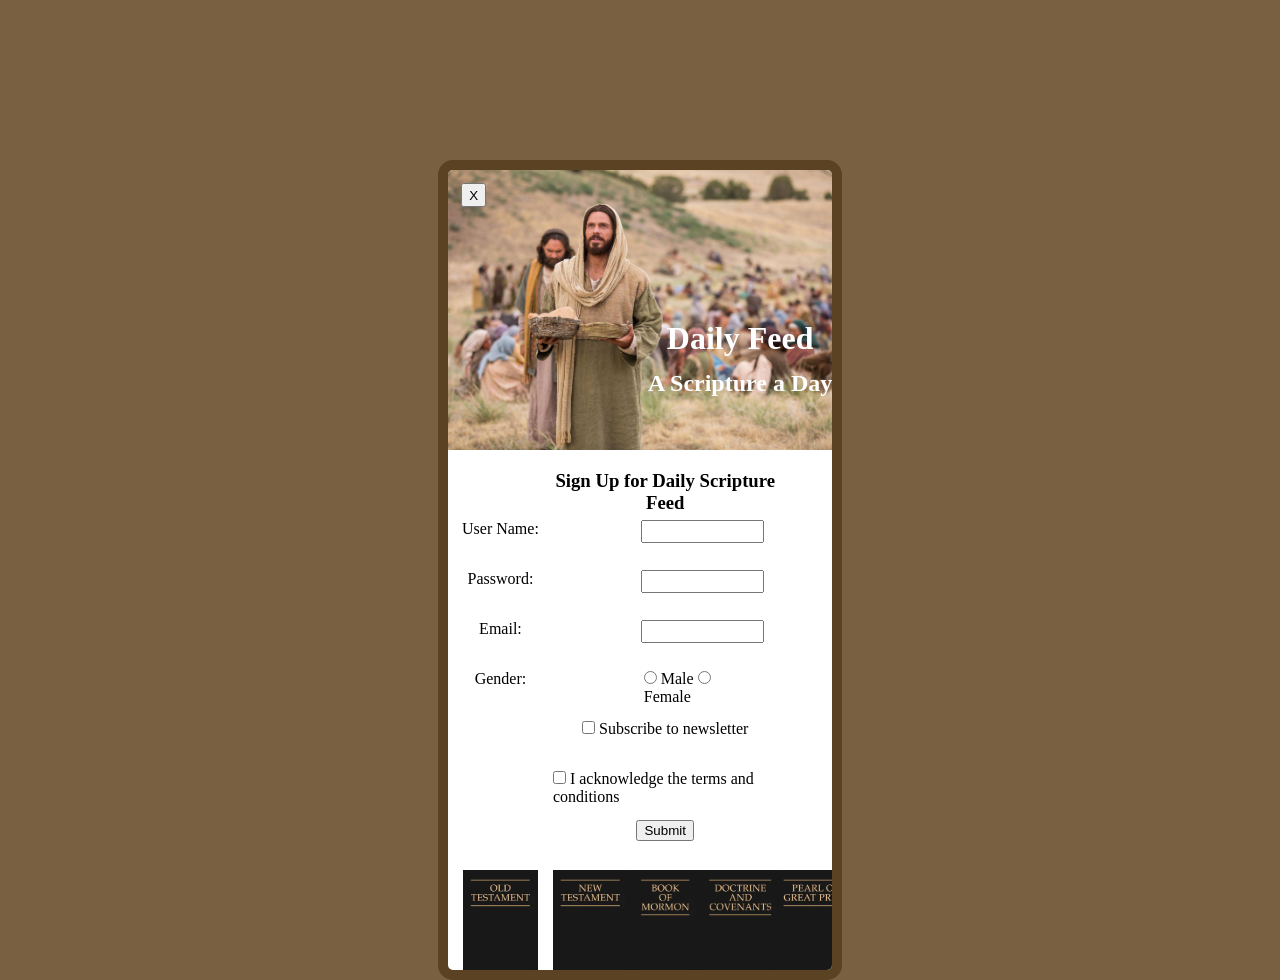
<file: ice/signup/signup.html>
<!DOCTYPE html>
<html lang="en">

<head>
    <meta charset="UTF-8">
    <meta name="viewport" content="width=device-width, initial-scale=1.0">
    <title>Daily Feed Sign Up</title>
    <link href="css.css" rel="stylesheet">
</head>

<body>
    <div id="formContainer">
        
        <form id="myForm">
            <img src="images/jesus_feeds_5000_2.jpg" id="feeding">
            <h1 id="title1">Daily Feed</h1>
            <h2 id="title2">A Scripture a Day</h2>
            <h3 id="title3">Sign Up for Daily Scripture Feed</h3>
            <button type="button" id="closeBtn">X</button>
            <label for="username" id="username_label">User Name:</label>
            <input type="text" id="username" name="username" required>

            <label for="password" id="paswrd_label">Password:</label>
            <input type="password" id="password" name="password" required>

            <label for="email" id="email_label">Email:</label>
            <input type="email" id="email" name="email" required>

            <label id="gender_label">Gender:</label>
            <div id="gender_options">
                <input type="radio" id="male" name="gender" value="male" required>
                <label for="male">Male</label>
                <input type="radio" id="female" name="gender" value="female" required>
                <label for="female">Female</label>
            </div>

            <section id="newsletter_section">
                <input type="checkbox" id="newsletter" name="newsletter">
                <label for="newsletter">Subscribe to newsletter</label>
            </section>

            <section id="checkbox_section">
                <input type="checkbox" id="conditions" name="conditions" required>
                <label for="conditions">I acknowledge the terms and conditions</label>
            </section>

            <section id="submit">
                <button type="submit">Submit</button>
            </section>

            <img src="images/old_testament.webp" id="old">
            <img src="images/new_testament.webp" id="new">
            <img src="images/book_of_mormon.webp" id="bom">
            <img src="images/doctrine_and_covenants.webp" id="dc">
            <img src="images/pearl_of_great_price.webp" id="pearl">
        </form>
    </div>

    <div id="output"></div>

    <script>
        // Here is some Javascript to start looking forward to wdd131
        document.getElementById("closeBtn").addEventListener("click", function () {
            document.getElementById("formContainer").style.display = "none";
         });
        const form = document.getElementById('myForm');
        const output = document.getElementById('output');

        form.addEventListener('submit', function (event) {
            event.preventDefault(); // Stop form from actually submitting

            const formData = new FormData(form);
            const entries = [];

            for (const [key, value] of formData.entries()) {
                if (key == "password") {
                    entries.push(`<strong>${key}</strong>: ${value} (you should probably encrypt the password)`);
                } else {
                    entries.push(`<strong>${key}</strong>: ${value}`);
                }
            }

            output.innerHTML = `
            <br>  
            <h3>Here is the data that would be sent to the server:</h3>
            <ul>
                ${entries.map(item => `<li>${item}</li>`).join('')}
            </ul>
            `;
                });
    </script>

</body>

</html>
</file>
<file: styles/css.css>
/* this is how you write a comment in line in css*/

@import url('https://fonts.googleapis.com/css2?family=Adamina&family=Merienda:wght@300..900&display=swap');

:root{
    --green: #c2e7d9;
    --light-blue: #a6cfd5;
    --blue: #26408b;
    --dark-blue: #0f084b;
    --darkest-blue: #0d0221;
    --white: #f5f5f5;
    --font1: Merienda, arial;
    --font2: Adamina, arial;
}

nav{
    background-color: var(--blue);
    padding: 1em;
    display: flex;
    border: 3px solid var(--dark-blue);
}

.nav_button{
    margin: auto auto;
    border: 3px solid var(--dark-blue);
    padding: 2em;
    font-family: var(--font1);
}

#logo {
    width: 200px;/*use % for pictures that change with the page*/
    padding: 5px;
    border: 3px solid var(--dark-blue);
    border-radius: 50%;
}

nav a:hover{
    background-color: var(--white);
    color: var(--darkest-blue);
    padding: 12;
    border: 5px solid var(--dark-blue);
}

a{
    color: #f5f5f5;
}

body{
    text-align: center;
    margin: 0;
    background-color: var(--dark-blue);
}

#content {
    max-width: 1600px; /*this is a good max width thingy*/
    margin: 0 auto;
    padding: 80px;
    background-color: var(--light-blue);
    background: url('/images/teton.jpeg') no-repeat center / cover fixed;
}

#info{
    width: 40%;
    border: 3px solid var(--dark-blue);
    margin: 3em;
    background-color: var(--green);
}

#info_p{
    text-align: left;
    padding: 1em;
    font-size: 27px;
}

.portal_links{
    background-color: var(--blue);
    padding: 1em;
    border: 3px solid var(--dark-blue);
}

#portal_block{
    padding: 3em;
    border: 3px solid var(--dark-blue);
    margin: 3em;
    height: 10em;
    background-color: var(--green);
    font-family: var(--font1);
}

table{
    width: 800px;
    height: 200px;
    justify-self: center;
    margin: 3em;
    border-spacing: 1em;
    background-color: var(--green);
    
}

table, th, td{
    border: 3px solid var(--dark-blue)
}

th{
    font-family: var(--font1);
}

td{
    font-family: var(--font2);
}

th, td{
    padding: 1em;
}

h1{
    font-family: var(--font1);
    
}

p{
    font-family: var(--font2);
}

#list_h{
    justify-self: center;
    background-color: var(--green);
    border: 3px solid var(--dark-blue);
    padding: 5px;
}

ul{
    justify-self: left;
    padding: 3em;
    border: 3px solid var(--dark-blue);
    font-size: 27px;
    background-color: var(--green);
}

li{
    justify-self: left;
}

#form{
  display: grid;
  grid-template-columns: repeat(4, 1fr);
  grid-template-rows: repeat(5, 1fr);
  grid-gap: 15px;
  padding: 20px;
  border: 3px solid var(--dark-blue);
  background-color: var(--green);
  margin: 0 0 4em 0;
}

#speaker_label{
  grid-row: 2/3;
}
#speaker{
  grid-row: 2/3;
}

#locate_label{
  grid-row: 3/4;
}
#location{
  grid-row: 3/4;
}

#date_label{
  grid-row: 4/5;
}
#date{
  grid-row: 4/5;
}

#button{
  grid-column: 2/4;
  grid-row: 5/6;
}

/*
#hole{
    grid-column: 1/3;
    /*
  width: 100vw;
  height: 100vh;
  background-color: rgba(0, 0, 0, 0.7);
  
  -webkit-mask-image: radial-gradient(circle 100px at center, transparent 100%, black 100%);
  mask-image: radial-gradient(circle 100px at center, transparent 100%, black 100%);
    *//*
}
*/

/*
#l1{
    grid-column: 8/11;
    grid-row: 2/3;
}

#l2{
    grid-column: ;
    grid-row: ;
}

#l3{
    grid-column: 17/18;
    grid-row: 8/11;
}

#l4{
    grid-column: ;
    grid-row: ;
}

#l5{
    grid-column: 8/11;
    grid-row: 17/18;
}

#l6{
    grid-column: ;
    grid-row: ;
}*/

/*
#l7{
    grid-column: 2/3;
    grid-row: 8/11;
}
*/

footer{
    display: grid;
    grid-template-columns: 1fr 1fr 50%;
    background-color: var(--blue);
    border: 3px solid var(--dark-blue);
    padding: 1em;
    color: var(--white);
}

/*.toe{
    
}*/
</file>
<file: wwr/styles/style.css>
:root{
    --primary-color: #111168;
  --secondary-color: #2f3d67 ;
  --thrd-color: #626493;
  --frth-color: #054326;
  --ffth-color: #516a63;
  --sxth-color: #9b9eb1;
  --svnth-color: #dfe0e4;
  --accent1-color: #054326;
  --accent2-color: #516a63;
}

#content {
    max-width: 1500px;
    margin: 0 auto;
}

#background{
    height: 725px;
     background-color: #9b9eb1;
}

nav{
    display: flex;
    justify-content: space-around;
    align-self: center;
}

nav a{
    text-align: center;
    background-color: #2f3d67 ;
    color: #dfe0e4;
    text-decoration: none;
}
nav a:hover{
    background-color: #626493;
    color: #dfe0e4;
}

#hero{
    
    margin-top: -100px;
}

#hero-box{
    display: grid;
    grid-template-columns: 1fr 3fr 1fr;
    /* grid-column: 1/4;
    grid-row: 1/3; */
    z-index: -1;
    margin-top: 100px;
}

#hero-msg{
    grid-column: 2/3;
    grid-row: 1/2;
    z-index: 4;
    
}

#hero-img{
    width: 100%;
    
}

#dumb{
    grid-column: 1/4;
    grid-row: 1/3;
    z-index: -12;
    
}

#hero-msg h1{
    text-align: center;
    color: #dfe0e4;
}

#hero-msg h2{
    text-align: center;
    color: #dfe0e4;
}

.home-title{
    color: #000;
    z-index: 4;
    text-align: center;
}

#special{
    color: #000;
    z-index: 5;
    text-align: center;
}

.button-box{
    text-align: center;
}

main section{
    text-align: center;
}

.home-grid{
    display: grid;
    grid-template-columns: repeat(10, 1fr);
}

body{
    background-color: #dfe0e4;
}

header{
    background-color: #111168;
    display: grid;
    grid-template-columns: 150px auto; 
}

.book{
    background-color: #dfe0e4;
    text-decoration: none;
}
.book:hover{
    background-color: #9b9eb1;
}

.join{
    background-color: #dfe0e4;
    text-decoration: none;
}
.join:hover{
    background-color: #9b9eb1;
}

.msg{
    background-color: #2f3d67 ;
    color: #dfe0e4;
}

footer{
    background-color: #111168;
    color: #dfe0e4;
    background-color: #2f3d67;
    padding: 25px 50px;
    margin-top: 200px; 
    display: flex;
    justify-content: space-around;
    align-items: center;
}

footer a{
     background-color: #2f3d67 ;
     color: #dfe0e4;
     text-decoration: none;
}
footer a:hover{
     background-color: #626493;
    color: #dfe0e4;
}

h2{
    color: #2f3d67;
}

.bliss{
    color: #dfe0e4;
}

.msg h2{
    color: #00ff00;
}

.msg p{
    color: #dfe0e4;
}

#logo_link{
    padding-top: 5px;
    justify-self: center;
    align-self: center;
}

.logo{
    width: 150px;
}

.icon{
    width: 80px;
}

.card-img{
    width: 100%;
    border: 10px solid #646973;
    transition: transform .5s;
    box-shadow: 5px 5px 10px #646973;
}

.card-img:hover {
    opacity: .6;
    transform: scale(1.1);
}

.mountains{
    width: 100%;
    grid-column: 2/7;
    grid-row: 5/8;
    width: 100%;
    grid-column: 2/7;
    grid-row: 5/8;
    box-shadow: 5px 5px 10px #646973;
}

.rivers-card{
    grid-column: 2/4;
    grid-row: 2/3;
}

.camping-card{
    grid-column: 5/7;
    grid-row: 2/3;
}

.rapids-card{
    grid-column: 8/10;
    grid-row: 2/3;
}

#background{
    grid-column: 1/11;
    grid-row: 4/9;
}

.msg{
    grid-column: 6/10;
    grid-row: 6/7;
    background-color: #646973;
    padding: 35px;
    grid-column: 6/10;
    grid-row: 6/7;
    box-shadow: 5px 5px 10px #646973;
}

footer p {
    font-size: 1.2em;
}  

footer p a:hover {
    text-decoration: underline;
}  

#stupid{
    grid-column: 4/9;
    grid-row: 6/7;
    background-color: #516a63;
    padding: 10px;
}

@media screen and (max-width: 900px) {
    #hero, .home-grid {
        display: block;
        height: auto;
    }
    nav, footer {
        flex-direction: column;
    }
    nav a {
        display: block;
        padding: 15px;
    }
    #hero {
        margin-top: 0;
    }
    #hero-msg {
        margin-top: 0;
    }
    #hero-msg h4 {
        display: none;
    }
    #hero-msg h1 {
        color: #6f7364;
    }
    .home-title {
        font-size: 25px;
    }
    .rivers-card, .camping-card, .rapids-card { 
        margin: 50px auto;
        width: 60%;
    }
    #background {
        display: none;
    }
    .mountains, .msg {
        width: 80%;
        display: block;
        margin: 0 auto;
    }
    footer {
        margin-top: 25px;
    }
}
</file>
<file: ice/halloween/styles/styles.css>
header{
    background-color: #5d2586;
    color: white;
}

body{
    background-color: #2e2e30;
}

main{
    display: grid;
    grid-template-columns: repeat(8, 1fr);
    grid-template-rows: 1fr 52% repeat(3, 1fr);
    grid-gap: 10px;
     
}

.grid{
    margin: 0 auto;
}

.gri{
    text-align: center;
}

#title{
    grid-column: 4/6;
    color: white;
}

#l1{
    grid-column: 3/7;
    grid-row: 2/3;
    width: 100%;
    height: 100%;
    
}

#photo{
    width: 100%;
    height: 100%;
}

#pump{
    grid-column: 3/5;
    grid-row: 3/4;
    color: white;
}

#bats{
    grid-column: 3/5;
    grid-row: 4/5;
    color: white;
}

#skeleboi{
    grid-column: 3/5;
    grid-row: 5/6;
    color: white;
}

footer{
    background-color: #5d2586;
    color: white;
}

#l1{padding: 10px;
background-color: #2e2e30;}
#l2{padding: 10px;
background-color: #50b848;}
#l3{padding: 10px;
background-color: #f98128;}
#l4{padding: 10px;
background-color: #5d2586;}
</file>
<file: ice/prophet_card/style.css>
body{
    font-family: Helvetica, sans-serif;
    background-color: #ffecd7;
}

#card{
    margin: 100px auto;
    background-color: #008db1;
    width: 900px;
    border: 7px solid #004e63;
    border-radius: 8%;
}

#title{
    color: #fffffe;
    text-align: center;
    font-size: 5em;
}

#subtitle{
    text-align: center;
    color: #91e4fb;
    font-size: 2em;
    padding: 40px;
}


img{
    align-self: center;
    border: 5px solid white;
    display: block;
  margin-left: auto;
  margin-right: auto;
    width: 500px;
}

ul{
    color: #fffffe;
    width: fit-content;
    margin: 0 auto;
    padding: 40px;
    font-size: 3em;
}

#quote{
    font-family: "Brush Script MT";
    color: #ffd783;
    font-size: 3em;
    text-align: center;
    padding: 30px;
}
</file>
<file: ice/favorite_devo/styles/styles.css>
body {
  margin: 0;
  height: 100%;
  font-family: Arial, sans-serif;
  background: linear-gradient(to bottom, #d3d3d3, #001f3f);
  background-repeat: no-repeat; /* Just in case */
  background-attachment: fixed;
}

.container {
  text-align: center;
}

.header {
  padding: 20px 0;
}

.header-image {
  background-image: url('../images/icenter.png'); /* Replace with your image */
  background-repeat: no-repeat;
  background-position: center;
  height: 150px;
  display: flex;
  flex-direction: column;
  justify-content: center;
  color: white;

}

.header-image h1 {
  margin: 0;
  line-height: 0.9;
    font-size: 3.5em;
  font-weight: bold;
  text-shadow: 2px 2px 4px rgba(0, 0, 0, 0.7);
  background: #00000055;
}

.content-box {
  background-color: white;
  margin: 30px auto;
  width: 90%;
  max-width: 900px;
  padding: 40px;
  box-shadow: 5px 5px 0px black;
  min-height: 400px;
  

}

#form{
  display: grid;
  grid-template-columns: repeat(4, 1fr);
  grid-template-rows: repeat(5, 1fr);
  grid-gap: 15px;
  padding: 20px;
}

#speaker_label{
  grid-row: 2/3;
}
#speaker{
  grid-row: 2/3;
}

#locate_label{
  grid-row: 3/4;
}
#location{
  grid-row: 3/4;
}

#date_label{
  grid-row: 4/5;
}
#date{
  grid-row: 4/5;
}

#button{
  grid-column: 2/4;
  grid-row: 5/6;
}

#table, td, th{
  margin: 10px auto;
  padding: 5px;
  border: 2px solid;
  border-color: #0000f8;
}

td, th{
  font-size: 1em;
}
</file>
<file: ice/grid_flags/flags.css>
body {
            margin: 0;
            font-family: 'Helvetica Neue', sans-serif;
            background-color: gray;
        }

        header {
            background-color: #222;
            color: #fff;
            padding: 0.75rem 1.5rem;
            display: flex;
            align-items: center;
            justify-content: center;
            font-size: 1.1rem;
            letter-spacing: 0.05rem;
            text-transform: uppercase;
            box-shadow: 0 2px 4px rgba(0, 0, 0, 0.1);
        }

        header h1 {
            margin: 0;
            font-weight: 400;
        }
        main {
            display: grid;
            grid-template-columns: .1fr .1fr 1fr .1fr;
            margin-top: 20px;
        }
        hr {
            width: 100%;
            grid-column: 1 / 5;
        }
        h2 {
            grid-column: 2/3;
        }

        #blue {
            background: blue;
            grid-column: 1 / 2;
            display: grid;
            align-items: center;
            justify-items: center;
        }

        #white {
            background: white;
            grid-column: 2 / 4;
        }

        #red {
            background: red;
            grid-column: 1 / 4;
        }

        #chile {
            display: grid;
            grid-template-columns: 1fr 1fr 1fr;
            grid-template-rows: 1fr 1fr;
            height: 200px;
            width: 300px;
        }

        .star {
            width: 70px;
            aspect-ratio: 1;
            background: white;
            clip-path: polygon(50% 0, 79% 90%, 2% 35%, 98% 35%, 21% 90%);
        }

        #denmark{
            display: grid;
            grid-template-columns: 85px 30px 185px;
            grid-template-rows: 1fr 30px 1fr;
            height: 200px;
            width: 300px;
        }
        
        #dred1{
            background-color: red;
            z-index: -2;
            grid-column: 1/4;
            grid-row: 1/4;
        }

        #dred2{
            background-color: white;
            grid-column: 2/3;
            grid-row: 1/4;
        }

        #dred3{
            background-color: white;
            grid-row: 2/3;
            grid-column: 1/4;
        }

        #finland{
            display: grid;
            grid-template-columns: 80px 40px 180px;
            grid-template-rows: 1fr 30px 1fr;
            height: 200px;
            width: 300px;
        }
        
        #fin1{
            background-color: white;
            z-index: -2;
            grid-column: 1/4;
            grid-row: 1/4;
        }

        #fin2{
            background-color: blue;
            grid-column: 2/3;
            grid-row: 1/4;
        }

        #fin3{
            background-color: blue;
            grid-row: 2/3;
            grid-column: 1/4;
        }

        #benin{
            display: grid;
            grid-template-columns: 1fr 1fr 1fr;
            grid-template-rows: 1fr 1fr;
            height: 200px;
            width: 300px;
        }

        #bgreen{
            background-color: green;
            grid-column: 1/2;
            grid-row: 1/3;
        }
        
        #byellow{
            background-color: yellow;
            grid-column: 2/4;
            grid-row: 1/2;
        }

        #bred{
            background-color: red;
            grid-column: 2/4;
            grid-row: 2/3;
        }
</file>
<file: ice/positioning/positionstyles.css>
/* CSS - Name: "positionstyles.css" */
/* Activity 1 styles */
.content1 {
  /* This is the parent of the activity 1 boxes. */
  display: grid;
  grid-template-columns: 1fr 1fr;
  gap: 20px;
  justify-items: center;

}
.red1 { 
  width: 100%; 
  height: 100px; 
  background-color: red; 
  grid-column: 1/3;

} 
.green1 {
  width: 250px; 
  height: 250px; 
  background-color: green; 

} 
.yellow1 {
  width: 250px; 
  height: 250px; 
  background-color: gold; 
} 
.blue1 {
  width: 100%; 
  height: 100px; 
  background-color: blue;
  grid-column: 1/3; 
} 
/* Activity 2 styles */ 
.content2 {
  /* This is the parent of the activity 2 boxes. */
  display: grid;
  grid-template-columns: repeat(5, 50px);
  grid-template-rows: repeat(5, 50px);
}
.red2 {
  width: 100px; 
  height: 100px; 
  background-color: red; 
} 
.green2 { 
  width: 100px; 
  height: 100px; 
  background-color: green; 
  grid-column: 2/4;
  grid-row: 2/4;
} 
.yellow2 {
  width: 100px; 
  height: 100px; 
  background-color: gold; 
  grid-column: 3/5;
  grid-row: 3/5;
} 
.blue2 {
  width: 100px; 
  height: 100px; 
  background-color: blue; 
  grid-column: 4/6;
  grid-row: 4/6;
} 
/* Activity 3 styles */ 
.content3 {
  /* This is the parent of the activity 3 boxes. */
  display: grid;
  grid-template-columns: 1fr 1fr;
  column-gap: 40px;
}
.red3 {
  width: 100%; 
  height: 100px; 
  background-color: red; 
  grid-column: 1/3;
} 
.green3 {
  width: 100%; 
  height: 200px; 
  background-color: green;
} 
.yellow3 {
  width: 100%; 
  height: 200px; 
  background-color: gold; 
} 
.blue3 {
  width: 100%;
  height: 100px; 
  background-color: blue;
  grid-column: 1/3;
} 
/* Activity 4 styles */ 
.content4 {
  /* This is the parent of the activity 4 boxes. */
  height: 400px;
  display: grid;
  grid-template-columns: 1fr 1fr;
}
.red4 {
  width: 100%; 
  height: 100%; 
  background-color: red; 
  grid-row: 1/4;
} 
.green4 {
  width: 100%; 
  height: 100%; 
  background-color: green; 
} 
.yellow4 {
  width: 100%; 
  height: 100%; 
  background-color: gold; 
} 
.blue4 {
  width: 100%; 
  height: 100%; 
  background-color: blue; 
} 
/* Activity 5 styles */ 
.content5 {
  /* This is the parent of the activity 5 boxes. */
  height: 400px;
}
.red5 { 
  width: 100%; 
  height: 100px; 
  background-color: red; 
} 
.green5 { 
  width: 200px; 
  height: 200px; 
  background-color: green; 
  float: left;

} 
.yellow5 {
  width: 100%; 
  height: 300px; 
  background-color: gold; 

} 
.blue5 {
  width: 100%; 
  height: 100px; 
  background-color: blue; 
} 
/* Activity 6 styles */ 
.content6 {
  /* This is the parent of the activity 6 boxes. */
  display: grid;
  grid-template-columns: repeat(6, 100px);
  grid-template-rows: repeat(6, 100px);
}
.red6 {
  width: 100%; 
  height: 100%; 
  background-color: red; 
  grid-column: 1/5;
  grid-row: 1/3;
  z-index: 1;
} 
.green6 {
  width: 100%; 
  height: 100%; 
  background-color: green; 
  grid-column: 1/3;
  grid-row: 5/7;
  z-index: 4;
} 
.yellow6 {
  width: 100%; 
  height: 100%; 
  background-color: gold; 
  grid-column: 5/7;
  grid-row: 3/7;
  z-index: 4;
} 
.blue6 {
  width: 100%; 
  height: 100%; 
  background-color: blue; 
  grid-column: 2/6;
  grid-row: 2/6;
  z-index: 2;
} 


/* Do not make any changes below here */
.activity {
  width: 70%; 
  margin: 20px auto; 
  font-family: Arial, sans-serif; 
  border: 1px solid black; 
  padding: 10px; 
  clear:both; 
  overflow: auto;
} 

.hint {
  border: 1px solid grey;
  background: #e0e0e0;
  padding: .5em;
  position: relative;
  margin: 1em 0;
}
.hint h3 {
  margin: 0;
}
.hint:hover {
  background: #d0d0d0;
}
.hint > div {
  display: none;
}

.hint input[type=checkbox] {
  position: absolute;
  width: 100%;
  height: 100%;
  opacity: 0;
  z-index: 1;
  cursor: pointer;
}

.hint input[type=checkbox]:checked ~ div {
  display: block;
}

.hint i {
  position: absolute;
  transform: translate(-6px, 0);
  margin-top: 16px;
  right: 10px;
  top: -3px;
}
.hint i:before, .hint i:after {
  content: "";
  position: absolute;
  background-color: black;
  width: 3px;
  height: 9px;
}
.hint i:before {
  transform: translate(2px, 0) rotate(45deg);
}
.hint i:after {
  transform: translate(-2px, 0) rotate(-45deg);
}

.hint input[type=checkbox]:checked ~ i:before {
  transform: translate(-2px, 0) rotate(45deg);
}
.hint input[type=checkbox]:checked ~ i:after {
  transform: translate(2px, 0) rotate(-45deg);
}
.hint a {
  position: relative;
  z-index: 1;
}
</file>
<file: ice/signup/css.css>
*{
    margin: 0;
}

body {
    background: rgb(120, 96, 64);
}


#feeding{
    width: 100%;
    height: 280px;
    object-fit: cover;
    object-position: top;
    grid-column: 1/6;
    grid-row: 1/4;
}

#formContainer{
    max-width: 30%;
    justify-self: center;
    margin: auto;
    margin-top: 10em;
    border: 10px solid rgb(90, 66, 34);
    background-color: white;
    overflow: hidden;
    border-radius: 15px;
}

#myForm{
    display: grid;
    grid-template-columns: repeat(5, 1fr);
    grid-template-rows: repeat(16, 50px);
}

#closeBtn{
    grid-column: 1/2;
    grid-row: 1/2;
    margin: 1em 5em 1em 1em;
}

#title1{
    grid-column: 3/6;
    grid-row: 4/5;
    text-align: center;
    color: white;
}

#title2{
    grid-column: 3/6;
    grid-row: 5/6;
    text-align: center;
    color: white;
}

#title3{
    grid-column: 2/5;
    grid-row: 7/8;
    text-align: center;
}

#username_label{
    grid-column: 1/2;
    grid-row: 8/9;
    text-align: center;
}

#username{
    grid-column: 3/5;
    grid-row: 8/9;
    margin: 0em 1em 2em 1em;
}

#paswrd_label{
    grid-column: 1/2;
    grid-row: 9/10;
    text-align: center;
}

#password{
    grid-column: 3/5;
    grid-row: 9/10;
    margin: 0em 1em 2em 1em;
}

#email_label{
    grid-column: 1/2;
    grid-row: 10/11;
    text-align: center;
}

#email{
    grid-column: 3/5;
    grid-row: 10/11;
    margin: 0em 1em 2em 1em;
}

#gender_label{
    grid-column: 1/2;
    grid-row: 11/12;
    text-align: center;
}

#gender_options{
    grid-column: 3/5;
    grid-row: 11/12;
    margin: 0em 1em 2em 1em;
    justify-self: center;
}

#newsletter_section{
    grid-column: 2/5;
    grid-row: 12/13;
    justify-self: center;
}

#checkbox_section{
    grid-column: 2/5;
    grid-row: 13/14;
    justify-self: center;
}

#submit{
    grid-column: 2/5;
    grid-row: 14/15;
    justify-self: center;
}

#old{
    grid-column: 1/2;
    grid-row: 15/17;
    height: 100px;
    justify-self: center;
}

#new{
    grid-column: 2/3;
    grid-row: 15/17;
    height: 100px;
    justify-self: center;
}

#bom{
    grid-column: 3/4;
    grid-row: 15/17;
    height: 100px;
    justify-self: center;
}

#dc{
    grid-column: 4/5;
    grid-row: 15/17;
    height: 100px;
    justify-self: center;
}

#pearl{
    grid-column: 5/6;
    grid-row: 15/17;
    height: 100px;
    justify-self: center;
}
</file>
